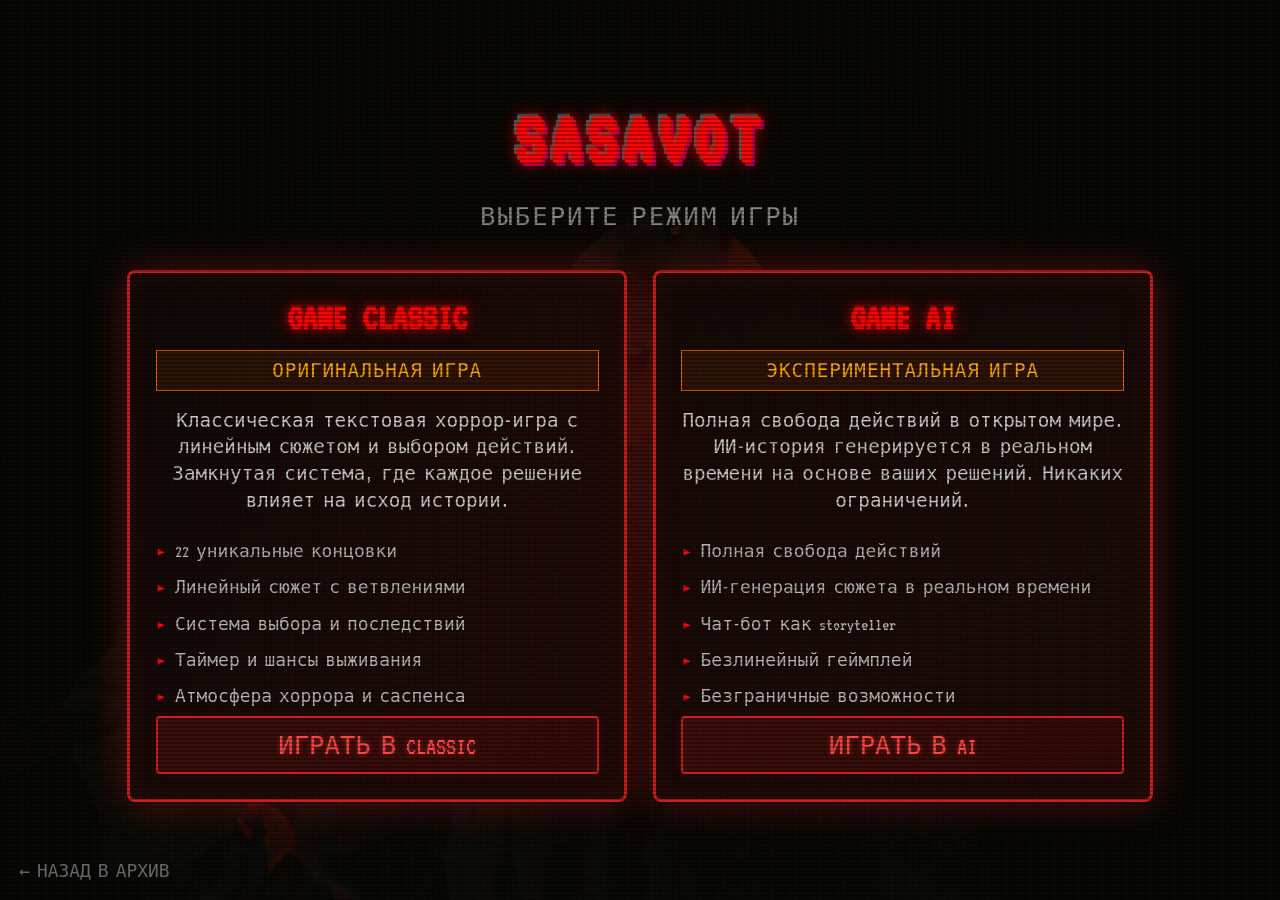
<file: game.html>
<!DOCTYPE html>
<html lang="ru">
<head>
    <meta charset="UTF-8">
    <meta name="viewport" content="width=device-width, initial-scale=1.0">
    <title>sasavot - Выбор игры</title>
    <style>
        @import url('https://fonts.googleapis.com/css2?family=VT323&display=swap');

        * {
            box-sizing: border-box;
            margin: 0;
            padding: 0;
            user-select: none;
            -webkit-user-select: none;
        }

        body, html {
            width: 100%;
            height: 100%;
            overflow: hidden;
            background-color: #050202;
            font-family: 'VT323', monospace;
            color: #d11a1a;
        }

        .crt::after {
            content: " ";
            display: block;
            position: absolute;
            top: 0; left: 0; bottom: 0; right: 0;
            background: linear-gradient(rgba(18, 16, 16, 0) 50%, rgba(0, 0, 0, 0.25) 50%), 
                        linear-gradient(90deg, rgba(255, 0, 0, 0.06), rgba(0, 255, 0, 0.02), rgba(0, 255, 255, 0.06));
            background-size: 100% 4px, 3px 100%;
            z-index: 999;
            pointer-events: none;
        }

        .crt::before {
            content: " ";
            display: block;
            position: absolute;
            top: 0; left: 0; bottom: 0; right: 0;
            background: radial-gradient(circle, rgba(255, 0, 0, 0.03) 0%, transparent 70%);
            z-index: 998;
            pointer-events: none;
            animation: screenGlow 3s ease-in-out infinite;
        }

        @keyframes screenGlow {
            0%, 100% { opacity: 0.3; }
            50% { opacity: 0.6; }
        }

        .screen {
            width: 100%;
            height: 100%;
            display: flex;
            flex-direction: column;
            justify-content: center;
            align-items: center;
            padding: clamp(12px, 3vw, 40px);
            background: #050202 url('0001.png') center/cover no-repeat;
            position: relative;
            overflow: hidden;
        }

        .screen::before {
            content: '';
            position: absolute;
            top: 0;
            left: 0;
            right: 0;
            bottom: 0;
            background: rgba(5, 2, 2, 0.75);
            z-index: 1;
        }

        .screen > * {
            position: relative;
            z-index: 2;
        }

        .main-title {
            font-size: clamp(2rem, 6vw, 5rem);
            text-transform: uppercase;
            letter-spacing: clamp(2px, 0.5vw, 5px);
            color: #ff0000;
            text-shadow: 
                0px 0px 10px rgba(255, 0, 0, 0.9),
                0px 0px 20px rgba(255, 0, 0, 0.5),
                -3px -3px 0px rgba(0, 255, 255, 0.5),
                3px 3px 0px rgba(255, 0, 255, 0.5);
            animation: shake 1s infinite alternate, titleGlow 2s ease-in-out infinite;
            margin-bottom: clamp(8px, 1.5vw, 24px);
            text-align: center;
            line-height: 1.1;
            flex-shrink: 1;
        }

        @keyframes shake {
            0% { transform: translate(0, 0); }
            20% { transform: translate(-2px, 2px); }
            40% { transform: translate(-2px, -2px); }
            60% { transform: translate(2px, 2px); }
            80% { transform: translate(2px, -2px); }
            100% { transform: translate(0, 0); }
        }

        @keyframes titleGlow {
            0%, 100% { 
                text-shadow: 
                    0px 0px 10px rgba(255, 0, 0, 0.9),
                    0px 0px 20px rgba(255, 0, 0, 0.5),
                    -3px -3px 0px rgba(0, 255, 255, 0.5),
                    3px 3px 0px rgba(255, 0, 255, 0.5);
            }
            50% { 
                text-shadow: 
                    0px 0px 15px rgba(255, 0, 0, 1),
                    0px 0px 30px rgba(255, 0, 0, 0.7),
                    -3px -3px 0px rgba(0, 255, 255, 0.7),
                    3px 3px 0px rgba(255, 0, 255, 0.7);
            }
        }

        .subtitle {
            font-size: clamp(0.8rem, 2vw, 1.6rem);
            color: #888;
            margin-bottom: clamp(12px, 3vw, 40px);
            text-align: center;
            letter-spacing: 2px;
            flex-shrink: 1;
        }

        .games-container {
            display: flex;
            gap: clamp(12px, 2vw, 32px);
            max-width: min(1200px, 95vw);
            width: 100%;
            justify-content: center;
            flex-wrap: wrap;
            align-items: stretch;
            flex-shrink: 1;
            min-height: 0;
        }

        .game-card {
            flex: 1 1 min(300px, 80vw);
            max-width: 500px;
            background: linear-gradient(135deg, #0d0404 0%, #1a0505 100%);
            border: 3px solid #d11a1a;
            padding: clamp(12px, 2vw, 28px);
            border-radius: 8px;
            box-shadow: 
                0 0 40px rgba(209, 26, 26, 0.4),
                inset 0 0 30px rgba(209, 26, 26, 0.1);
            transition: all 0.3s ease;
            cursor: pointer;
            text-decoration: none;
            color: inherit;
            display: flex;
            flex-direction: column;
        }

        .game-card-content {
            flex: 1;
            display: flex;
            flex-direction: column;
            min-height: 0;
        }

        .game-card:hover {
            transform: translateY(clamp(-4px, -1vw, -10px));
            border-color: #ff0000;
            box-shadow: 
                0 0 60px rgba(209, 26, 26, 0.6),
                inset 0 0 40px rgba(209, 26, 26, 0.2);
        }

        .game-card-title {
            font-size: clamp(1.2rem, 3vw, 2.8rem);
            color: #ff0000;
            margin-bottom: clamp(6px, 1vw, 16px);
            text-shadow: 
                0 0 10px rgba(255, 0, 0, 0.8),
                0 0 20px rgba(255, 0, 0, 0.4);
            animation: titleGlow 2s ease-in-out infinite;
            text-align: center;
            flex-shrink: 1;
        }

        .game-card-type {
            font-size: clamp(0.7rem, 1.5vw, 1.3rem);
            color: #ffaa00;
            text-align: center;
            margin-bottom: clamp(6px, 1.5vw, 18px);
            padding: clamp(3px, 0.6vw, 8px);
            border: 1px solid #ff6600;
            background: rgba(255, 102, 0, 0.1);
            letter-spacing: 1px;
            flex-shrink: 1;
        }

        .game-card-description {
            font-size: clamp(0.75rem, 1.5vw, 1.4rem);
            line-height: 1.4;
            color: #cccccc;
            margin-bottom: clamp(6px, 1.5vw, 18px);
            text-align: center;
            flex-shrink: 1;
        }

        .game-card-features {
            list-style: none;
            font-size: clamp(0.7rem, 1.4vw, 1.2rem);
            color: #b8b8b8;
            line-height: 1.6;
            flex-shrink: 1;
        }

        .game-card-features li {
            padding: clamp(1px, 0.3vw, 4px) 0;
            padding-left: clamp(10px, 1.5vw, 20px);
            position: relative;
        }

        .game-card-features li::before {
            content: '▸ ';
            position: absolute;
            left: 0;
            color: #ff0000;
        }

        .game-card-btn {
            display: block;
            width: 100%;
            margin-top: auto;
            background: linear-gradient(135deg, rgba(209, 26, 26, 0.2) 0%, rgba(139, 0, 0, 0.2) 100%);
            border: 2px solid #d11a1a;
            color: #ff4444;
            font-family: 'VT323', monospace;
            font-size: clamp(0.9rem, 2vw, 1.8rem);
            padding: clamp(6px, 1vw, 12px);
            cursor: pointer;
            text-align: center;
            transition: all 0.3s ease;
            border-radius: 4px;
            text-shadow: 0 0 5px rgba(255, 68, 68, 0.5);
            box-shadow: 0 0 10px rgba(128, 16, 16, 0.3);
            align-self: flex-end;
            flex-shrink: 1;
        }

        .game-card:hover .game-card-btn {
            background: linear-gradient(135deg, rgba(209, 26, 26, 0.4) 0%, rgba(139, 0, 0, 0.4) 100%);
            color: #ff0000;
            border-color: #ff0000;
            box-shadow: 
                0 0 20px rgba(209, 26, 26, 0.6),
                inset 0 0 15px rgba(209, 26, 26, 0.2);
        }

        .back-link {
            position: fixed;
            bottom: clamp(6px, 1.5vw, 20px);
            left: clamp(6px, 1.5vw, 20px);
            color: #666;
            font-size: clamp(0.7rem, 1.4vw, 1.3rem);
            text-decoration: none;
            transition: all 0.3s ease;
            z-index: 1000;
        }

        .back-link:hover {
            color: #ffcc00;
            text-shadow: 0 0 10px rgba(255, 204, 0, 0.5);
        }
    </style>
</head>
<body class="crt">
    <div class="screen">
        <h1 class="main-title">sasavot</h1>
        <p class="subtitle">ВЫБЕРИТЕ РЕЖИМ ИГРЫ</p>

        <div class="games-container">
            <!-- Game Classic -->
            <a href="game_classic.html" class="game-card">
                <div class="game-card-content">
                    <h2 class="game-card-title">GAME CLASSIC</h2>
                    <div class="game-card-type">ОРИГИНАЛЬНАЯ ИГРА</div>
                    
                    <p class="game-card-description">
                        Классическая текстовая хоррор-игра с линейным сюжетом и выбором действий. 
                        Замкнутая система, где каждое решение влияет на исход истории.
                    </p>

                    <ul class="game-card-features">
                        <li>22 уникальные концовки</li>
                        <li>Линейный сюжет с ветвлениями</li>
                        <li>Система выбора и последствий</li>
                        <li>Таймер и шансы выживания</li>
                        <li>Атмосфера хоррора и саспенса</li>
                    </ul>
                </div>

                <div class="game-card-btn">ИГРАТЬ В CLASSIC</div>
            </a>

            <!-- Game AI -->
            <a href="game_ai.html" class="game-card">
                <div class="game-card-content">
                    <h2 class="game-card-title">GAME AI</h2>
                    <div class="game-card-type">ЭКСПЕРИМЕНТАЛЬНАЯ ИГРА</div>
                    
                    <p class="game-card-description">
                        Полная свобода действий в открытом мире. ИИ-история генерируется 
                        в реальном времени на основе ваших решений. Никаких ограничений.
                    </p>

                    <ul class="game-card-features">
                        <li>Полная свобода действий</li>
                        <li>ИИ-генерация сюжета в реальном времени</li>
                        <li>Чат-бот как storyteller</li>
                        <li>Безлинейный геймплей</li>
                        <li>Безграничные возможности</li>
                    </ul>
                </div>

                <div class="game-card-btn">ИГРАТЬ В AI</div>
            </a>
        </div>

    <a href="index.html" class="back-link">← НАЗАД В АРХИВ</a>
    </div>

    <script>
        document.body.style.overflow = 'hidden';
    </script>
</body>
</html>
</file>
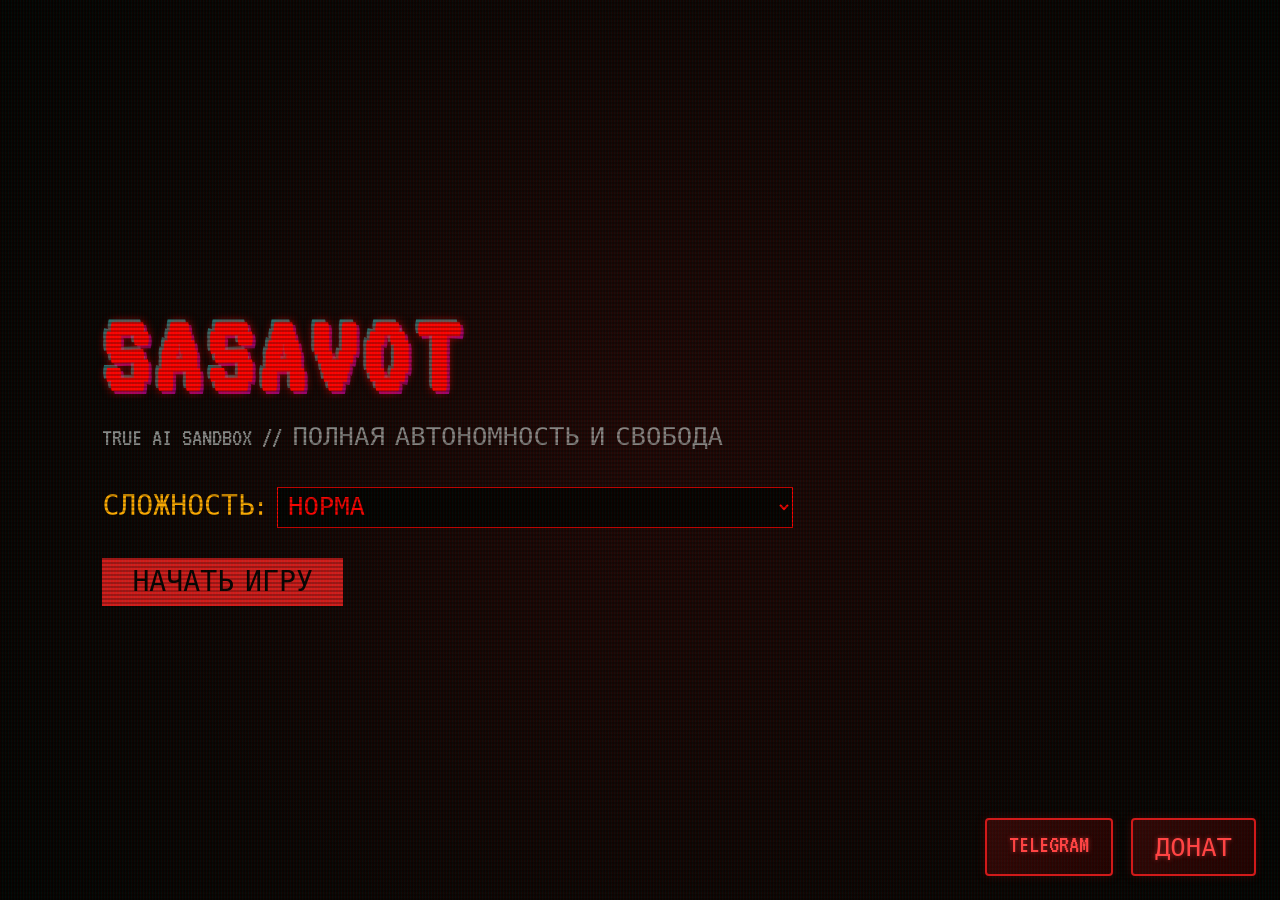
<file: game_ai.html>
<!DOCTYPE html>
<html lang="ru">
<head>
    <meta charset="UTF-8">
    <meta name="viewport" content="width=device-width, initial-scale=1.0">
    <title>sasavot - AI Sandbox Horror</title>
    <style>
        @import url('https://fonts.googleapis.com/css2?family=VT323&display=swap');

        * {
            box-sizing: border-box;
            margin: 0;
            padding: 0;
            user-select: none;
            -webkit-user-select: none;
        }

        body, html {
            width: 100%;
            height: 100%;
            overflow: hidden;
            background-color: #050202;
            font-family: 'VT323', monospace;
            color: #d11a1a;
        }

        .crt::after {
            content: " ";
            display: block;
            position: absolute;
            top: 0; left: 0; bottom: 0; right: 0;
            background: linear-gradient(rgba(18, 16, 16, 0) 50%, rgba(0, 0, 0, 0.25) 50%), 
                        linear-gradient(90deg, rgba(255, 0, 0, 0.06), rgba(0, 255, 0, 0.02), rgba(0, 255, 255, 0.06));
            background-size: 100% 4px, 3px 100%;
            z-index: 999;
            pointer-events: none;
        }

        .crt::before {
            content: " ";
            display: block;
            position: absolute;
            top: 0; left: 0; bottom: 0; right: 0;
            background: radial-gradient(circle, rgba(255, 0, 0, 0.03) 0%, transparent 70%);
            z-index: 998;
            pointer-events: none;
            animation: screenGlow 3s ease-in-out infinite;
        }

        @keyframes screenGlow {
            0%, 100% { opacity: 0.3; }
            50% { opacity: 0.6; }
        }

        .screen {
            width: 100%;
            height: 100%;
            display: flex;
            flex-direction: column;
            justify-content: center;
            align-items: flex-start;
            padding: 0 clamp(5%, 8vw, 10%);
            background: radial-gradient(circle, #1a0505 0%, #030101 100%);
            position: relative;
        }

        .main-title {
            font-size: clamp(2.5rem, 9vw, 8rem);
            text-transform: uppercase;
            letter-spacing: clamp(2px, 0.5vw, 6px);
            color: #ff0000;
            text-shadow: 0px 0px 10px rgba(255, 0, 0, 0.9), -3px -3px 0px rgba(0, 255, 255, 0.5), 3px 3px 0px rgba(255, 0, 255, 0.5);
            line-height: 1.1;
            word-break: break-word;
        }

        .menu-subtitle {
            font-size: clamp(0.9rem, 2vw, 1.8rem);
            margin-bottom: clamp(16px, 3vw, 36px);
            color: #888;
            font-family: 'VT323', monospace;
        }

        .difficulty-label {
            color: #ffaa00;
            font-size: clamp(1rem, 2.2vw, 2rem);
            font-family: 'VT323', monospace;
        }

        .difficulty-select {
            background: #000;
            color: #ff0000;
            font-family: 'VT323', monospace;
            font-size: clamp(0.9rem, 2vw, 1.8rem);
            border: 1px solid #ff0000;
            padding: clamp(3px, 0.5vw, 6px);
            max-width: 100%;
        }

        .start-btn {
            font-size: clamp(1.3rem, 3.2vw, 2.8rem);
            padding: clamp(6px, 1vw, 12px) clamp(20px, 4vw, 48px);
            font-family: 'VT323', monospace;
        }

        #gameplay-container {
            width: 100%;
            height: clamp(80%, 85vh, 90%);
            display: flex;
            flex-direction: column;
            justify-content: space-between;
        }

        .game-header {
            display: flex;
            justify-content: space-between;
            font-size: clamp(1rem, 2.2vw, 2rem);
            border-bottom: 2px solid #ff6600;
            padding-bottom: clamp(6px, 1vw, 12px);
            color: #ffaa00;
            flex-wrap: wrap;
            gap: 6px;
        }

        .text-log {
            flex-grow: 1;
            overflow-y: auto;
            margin: clamp(10px, 2vw, 24px) 0;
            font-size: clamp(1rem, 2.5vw, 2.2rem);
            line-height: 1.4;
            color: #ff4444;
            padding: clamp(8px, 1.5vw, 18px);
            background: rgba(10, 0, 0, 0.4);
            border-left: 4px solid #ff0000;
        }

        .input-container {
            display: flex;
            gap: clamp(8px, 1.5vw, 18px);
            width: 100%;
            background: rgba(0,0,0,0.6);
            border: 2px solid #801010;
            padding: clamp(6px, 1vw, 12px);
            padding-right: clamp(180px, 22vw, 280px);
            border-radius: 4px;
        }

        .player-input {
            flex-grow: 1;
            background: transparent;
            border: none;
            outline: none;
            color: #ff3333;
            font-family: 'VT323', monospace;
            font-size: clamp(1rem, 2.5vw, 2.2rem);
            min-width: 0;
        }

        .send-btn {
            background: #d11a1a;
            color: #050202;
            border: none;
            font-family: 'VT323', monospace;
            font-size: clamp(0.9rem, 2.2vw, 2rem);
            padding: clamp(3px, 0.6vw, 8px) clamp(12px, 3vw, 30px);
            cursor: pointer;
            transition: all 0.2s;
            flex-shrink: 0;
        }

        .send-btn:hover {
            background: #ff0000;
            box-shadow: 0 0 15px #ff0000;
        }

        .send-btn:disabled {
            background: #444;
            color: #888;
            cursor: not-allowed;
            box-shadow: none;
        }

        .ai-warning-box {
            background: rgba(30, 0, 0, 0.95);
            border: 2px solid #ff0000;
            padding: clamp(10px, 1.5vw, 18px);
            margin: clamp(8px, 1.5vw, 18px) 0;
            color: #ff3333;
            font-size: clamp(0.9rem, 2.2vw, 2rem);
            border-radius: 4px;
            box-shadow: 0 0 15px rgba(255, 0, 0, 0.3);
        }

        @media (max-width: 480px) {
            .game-header {
                flex-direction: column;
                align-items: flex-start;
                gap: 4px;
            }

            .input-container {
                flex-wrap: wrap;
                padding-right: clamp(6px, 1vw, 12px);
            }

            .send-btn {
                width: 100%;
            }

            .footer-links {
                flex-direction: column;
                bottom: 8px;
                right: 8px;
                gap: 6px;
            }
        }

        .footer-links {
            position: fixed;
            bottom: clamp(8px, 2vw, 24px);
            right: clamp(8px, 2vw, 24px);
            display: flex;
            gap: clamp(8px, 1.5vw, 18px);
            z-index: 1000;
            flex-wrap: wrap;
            justify-content: flex-end;
        }

        .footer-link {
            background: linear-gradient(135deg, rgba(209, 26, 26, 0.2) 0%, rgba(139, 0, 0, 0.2) 100%);
            border: 2px solid #d11a1a;
            color: #ff4444;
            padding: clamp(6px, 1vw, 12px) clamp(10px, 2vw, 22px);
            text-decoration: none;
            font-family: 'VT323', monospace;
            font-size: clamp(0.8rem, 2vw, 1.8rem);
            border-radius: 4px;
            transition: all 0.3s ease;
            text-shadow: 0 0 5px rgba(255, 68, 68, 0.5);
            box-shadow: 0 0 10px rgba(128, 16, 16, 0.3);
        }

        .footer-link:hover {
            background: linear-gradient(135deg, rgba(209, 26, 26, 0.4) 0%, rgba(139, 0, 0, 0.4) 100%);
            color: #ff0000;
            border-color: #ff0000;
            transform: translateY(-3px);
            box-shadow: 
                0 0 20px rgba(209, 26, 26, 0.6),
                inset 0 0 15px rgba(209, 26, 26, 0.2);
            text-shadow: 
                0 0 8px rgba(255, 0, 0, 0.8),
                0 0 15px rgba(255, 0, 0, 0.4);
        }
    </style>
</head>

<body class="crt">

    <div class="footer-links">
        <a href="https://t.me/kkkrilola" target="_blank" class="footer-link">TELEGRAM</a>
        <a href="https://www.donationalerts.com/r/mazzzke211" target="_blank" class="footer-link">ДОНАТ</a>
    </div>
    <div id="main-menu" class="screen">
        <h1 class="main-title">sasavot</h1>
        <p class="menu-subtitle">TRUE AI SANDBOX // ПОЛНАЯ АВТОНОМНОСТЬ И СВОБОДА</p>
        
        <div style="margin-bottom: 30px;">
            <label class="difficulty-label">СЛОЖНОСТЬ: </label>
            <select id="difficulty-select" class="difficulty-select">
                <option value="easy">ЛЕГКО (ИИ подкидывает вещи)</option>
                <option value="medium" selected>НОРМА</option>
                <option value="hard">ХАРДКОР (Выжить почти невозможно)</option>
            </select>
        </div>

        <button class="send-btn start-btn" onclick="startGame()">НАЧАТЬ ИГРУ</button>
    </div>

    <div id="gameplay" class="screen" style="display: none;">
        <div id="gameplay-container">
            <div class="game-header">
                <span id="hud-turn">ХОД: 1</span>
                <span id="hud-inventory">ИНВЕНТАРЬ: ПУСТ</span>
                <span id="hud-diff">СЛОЖНОСТЬ: НОРМА</span>
            </div>
            <div id="text-log" class="text-log">Загрузка ИИ-вселенной...</div>
            
            <div class="input-container">
                <span style="font-size: clamp(1rem, 2.5vw, 2.2rem); margin-right: clamp(4px, 1vw, 12px); color: #ffaa00;">></span>
                <input type="text" id="player-action" class="player-input" placeholder="Напиши свои действия..." onkeypress="if(event.key === 'Enter') sendAction()">
                <button id="send-btn" class="send-btn" onclick="sendAction()">ОТПРАВИТЬ</button>
            </div>
        </div>
    </div>

    <script>
        const gameState = {
            turn: 1,
            difficulty: 'medium',
            history: [],
            awakeTurn: 10
        };

        function getAwakeTurn(difficulty) {
            switch(difficulty) {
                case 'easy': return 15;
                case 'hard': return 5;
                default: return 10;
            }
        }

        function getDifficultyLabel(difficulty) {
            switch(difficulty) {
                case 'easy': return 'ЛЕГКО';
                case 'hard': return 'ХАРДКОР';
                default: return 'НОРМА';
            }
        }

        function getRebalanceRule(difficulty) {
            switch(difficulty) {
                case 'easy':
                    return 'ШАНС УСПЕХА (ЛЕГКО): Действия персонажа почти всегда успешны. Даже прямые столкновения с SASAVOT редко заканчиваются фатально. Монстр медлителен и часто теряет след.';
                case 'hard':
                    return 'ШАНС УСПЕХА (ХАРДКОР): Действия персонажа часто проваливаются. Прямое противостояние с SASAVOT почти гарантированно ведет к гибели. Персонаж должен полагаться только на скрытность, хитрость и случай. Любая ошибка может стать последней.';
                default:
                    return 'ШАНС УСПЕХА (НОРМА): Действия персонажа имеют средний шанс успеха. Прямые атаки на SASAVOT обычно проваливаются. Используй окружение, предметы и избегай открытого конфликта. Монстр силен, но не всеведущ.';
            }
        }

        function getSystemWarningText(awakeTurn) {
            return `<span style='color: #ff0000; font-size: clamp(0.9rem, 2vw, 1.8rem); display: block; line-height: 1.2;'>⚠️ ВНИМАНИЕ: НА ${awakeTurn} ХОДЕ МАНЬЯК SASAVOT ПРОСНЕТСЯ И НАЧНЕТ АКТИВНЫЙ ПОИСК ЧЕЛОВЕКА В КОМПЛЕКСЕ.</span><hr style='border: 1px dashed #ff0000; margin: clamp(6px, 1vw, 12px) 0 clamp(10px, 1.5vw, 18px) 0;'>`;
        }

        function buildSystemPrompt(turn, difficulty, awakeTurn) {
            const rebalanceRule = getRebalanceRule(difficulty);
            return `Ты — ведущий интерактивной текстовой хоррор-игры "sasavot". Персонаж заперт в заброшенном комплексе ЮАО, где скрывается пиксельный монстр SASAVOT.

ПРАВИЛА ОФОРМЛЕНИЯ И ИГРЫ:

НИКАКОГО ОБРАЩЕНИЯ К ИГРОКУ: Строго запрещено использовать слова "ты", "вы", "твой", "ваш" и глаголы во втором лице. Пиши исключительно в третьем лице (например: "персонаж осматривается", "взгляд падает на...", "в углу лежит...").

ПОЛНЫЙ ЗАПРЕТ НА MARKDOWN И РАЗМЕТКУ: Строго запрещено использовать любые символы форматирования текста. НЕ используй двойные или одинарные звёздочки (** или *), решётки (#), дефисы перед строками (- ) для списков. Пиши весь текст чистым языком, как в обычной книге. Если нужно выделить объект или сделать перечисление предметов, просто пиши их названия с большой буквы или выделяй кавычками, но БЕЗ звёздочек.

ЧЕТКОСТЬ И КОНКРЕТИКА: Описывай локацию просто, понятно и по делу. Указывай, какие комнаты/развилки видны и какие конкретно предметы лежат в доступности (на столах, полках или полу).

СВОБОДА ДЕЙСТВИЙ И БАЛАНС: Игрок пишет любые действия. Персонаж не должен погибнуть до ${awakeTurn}-${awakeTurn + 5} хода. При опасных шагах наноси ранения, пугай звуками, но давай способ исправиться.

ХОДЫ И ПОВЕДЕНИЕ МОНСТРА: Сейчас идет ход игры № ${turn}. До ${awakeTurn} хода маньяк SASAVOT спит. Ровно на ${awakeTurn} ходе и далее маньяк просыпается, выходит на охоту и начинает активно преследовать персонажа по пятам. Отражай это в атмосфере.

СЛОЖНОСТЬ (${difficulty}): Изменяет агрессию окружения и шанс найти полезное.

${rebalanceRule}

ФИНАЛ: Всего заложено около 22 вариантов концовок. Завершай строку текстом "[КОНЦОВКА: Название]" при успешном или фатальном финале.

СТРОГОЕ ОБНОВЛЕНИЕ ИНВЕНТАРЯ: В самом конце своего ответа (строго с новой строки) ты ОБЯЗАН вывести специальный технический тег в формате: [INVENTORY: предмет1, предмет2...] перечислив через запятую все вещи, которые сейчас находятся у персонажа. Если инвентарь пуст, пиши [INVENTORY: пуст].

ЗАПРЕТ НА ИНОСТРАННЫЕ ЯЗЫКИ: Отвечай строго на русском языке. Категорически запрещено использовать китайский, английский или любые другие языки. Весь текст должен быть только на русском, без единого иероглифа.

СПИСОК ВСЕХ КОНЦОВОК (22 шт.):

1. Побег по Вентиляции — найти разводной ключ в шкафчиках, залезть в вентиляцию, заблокировать лопасти.

2. Новый Монстр — в химической лаборатории выпить "СЫВОРОТКУ-X" и атаковать монстра.

3. Побег через сток — спуститься в канализацию через люк, пройти дренажный коллектор.

4. Утонувший во тьме — спуститься в канализацию и провалить прохождение коллектора.

5. Побег из Секретной Комнаты — найти кассету, вставить в плеер на складе, открыть замок кодом 5555, взять сигнальный пистолет.

6. Побег через Взлом — на складе взломать гермодверь с надписью "ВЫХОД".

7. Аварийное Спасение — найти код 4869, ввести на пульте генератора, бежать к главному выходу.

8. Эвакуация — в генераторной найти рацию в шкафу, подать сигнал бедствия.

9. Побег Светом Софитов — разводным ключом затянуть клапан давления в генераторной, вызвать перегрузку.

10. Героическое Самопожертвование — сделать перегрузку генератора, затем сломать систему охлаждения.

11. Побег при Освещении — запустить генератор вручную, бежать к главному выходу.

12. Огненный Капкан — провалить ручной запуск генератора (взрыв).

13. Побег на Лифте — найти код 1337, ввести на панели лифта.

14. Ручной Побег через Лифт — в лифтовой шахте спуститься по тросу на крышу кабины.

15. Свободное Падение — провалить спуск по тросу в лифтовой шахте.

16. Прямой Побег из Архива — проникнуть в архив (код 9999), бежать к выходу на крышу.

17. Истина Раскрыта — найти USB-флешку, проникнуть в архив, загрузить данные в сеть.

18. Побег через Коридор — рывок к техническому выходу во время шума вентиляции.

19. Побег по Лестнице — найти кассету, отвлечь монстра на складе, подняться на крышу.

20. Химический Правосудие — в лаборатории создать дымовую завесу, бросить реактив в монстра.

21. Застыл от Страха — позволить таймеру истечь на любой сцене.

22. Побег со Склада — вставить кассету в плеер и пройти к пожарному выходу.`;
        }

        const AmbientController = {
            audio1: null,
            audio2: null,
            audio3: null,
            phase: 'idle',
            fadeTimer: null,

            init() {
                this.audio1 = new Audio('ambient1.mp3');
                this.audio1.loop = true;
                this.audio1.volume = 0;
                this.audio1.preload = 'auto';

                this.audio2 = new Audio('ambient2.mp3');
                this.audio2.loop = false;
                this.audio2.volume = 0;
                this.audio2.preload = 'auto';

                this.audio3 = new Audio('ambient3.mp3');
                this.audio3.loop = true;
                this.audio3.volume = 0;
                this.audio3.preload = 'auto';
            },

            startAmbient1() {
                if (this.phase !== 'idle') return;
                this.phase = 'ambient1';
                this.audio1.currentTime = 0;
                this.audio1.play().catch(() => {});
                this.fade(this.audio1, 0.3, 1500);
            },

            transitionToAmbient3() {
                if (this.phase !== 'ambient1') return;
                this.phase = 'transitioning';

                this.audio2.currentTime = 0;
                this.audio2.volume = 0;
                this.audio2.play().catch(() => {});

                this.crossfade(this.audio1, this.audio2, 1500, () => {
                    this.audio1.pause();
                    this.audio2.onended = () => {
                        this.phase = 'ambient3';
                        this.audio3.currentTime = 0;
                        this.audio3.volume = 0;
                        this.audio3.play().catch(() => {});
                        this.fade(this.audio3, 0.3, 1500);
                    };
                });
            },

            fade(el, targetVol, duration) {
                if (this.fadeTimer) clearInterval(this.fadeTimer);
                const start = el.volume;
                const step = targetVol - start;
                const steps = duration / 30;
                const volStep = step / steps;
                let count = 0;

                this.fadeTimer = setInterval(() => {
                    count++;
                    el.volume = Math.max(0, Math.min(0.5, start + volStep * count));
                    if (count >= steps) {
                        el.volume = targetVol;
                        clearInterval(this.fadeTimer);
                        this.fadeTimer = null;
                    }
                }, 30);
            },

            crossfade(fadeOut, fadeIn, duration, onDone) {
                if (this.fadeTimer) clearInterval(this.fadeTimer);
                const startVol = fadeOut.volume;
                const steps = duration / 30;
                const volStep = startVol / steps;
                const inStep = 0.3 / steps;
                let count = 0;

                this.fadeTimer = setInterval(() => {
                    count++;
                    fadeOut.volume = Math.max(0, startVol - volStep * count);
                    fadeIn.volume = Math.min(0.3, inStep * count);
                    if (count >= steps) {
                        fadeOut.volume = 0;
                        fadeIn.volume = 0.3;
                        clearInterval(this.fadeTimer);
                        this.fadeTimer = null;
                        if (onDone) onDone();
                    }
                }, 30);
            },

            stopAll() {
                if (this.fadeTimer) clearInterval(this.fadeTimer);
                [this.audio1, this.audio2, this.audio3].forEach(a => {
                    if (a) { a.pause(); a.volume = 0; a.currentTime = 0; }
                });
                this.phase = 'idle';
            }
        };

        function startGame() {
            gameState.difficulty = document.getElementById('difficulty-select').value;
            gameState.awakeTurn = getAwakeTurn(gameState.difficulty);
            
            document.getElementById('main-menu').style.display = 'none';
            document.getElementById('gameplay').style.display = 'flex';
            document.getElementById('hud-diff').innerText = "СЛОЖНОСТЬ: " + getDifficultyLabel(gameState.difficulty);
            
            AmbientController.init();
            AmbientController.startAmbient1();
            
            initAIStory();
        }

        function processInventoryAndText(aiResponse) {
            const regex = /\[INVENTORY:\s*([^\]]+)\]/i;
            const match = aiResponse.match(regex);
            let cleanText = aiResponse;

            if (match) {
                const itemsList = match[1].trim().toUpperCase();
                document.getElementById('hud-inventory').innerText = "ИНВЕНТАРЬ: " + itemsList;
                cleanText = aiResponse.replace(regex, '').trim();
            }
            return cleanText;
        }

        const API_KEY = "sk-smart-rj1D4tJaI51qfBo4zJr7YmJLrCtAOCF8oHPTv395XA4";
        const API_URL = "https://api.smartapi.shop/v1/chat/completions";
        const CORS_PROXY = "https://corsproxy.io/?";

        async function callAI(messages, turn, difficulty, awakeTurn, retries = 3) {
            for (let attempt = 1; attempt <= retries; attempt++) {
                try {
                    const apiMessages = [
                        { role: "system", content: buildSystemPrompt(turn, difficulty, awakeTurn) }
                    ];

                    messages.forEach(msg => {
                        apiMessages.push({ role: msg.role, content: msg.text });
                    });

                    const response = await fetch(CORS_PROXY + encodeURIComponent(API_URL), {
                        method: "POST",
                        headers: {
                            "Authorization": "Bearer " + API_KEY,
                            "Content-Type": "application/json"
                        },
                        body: JSON.stringify({
                            model: "mimo-v2.5",
                            messages: apiMessages,
                            max_tokens: 1500,
                            temperature: 0.7
                        })
                    });

                    if (response.status === 402) {
                        throw new Error("Недостаточно баланса. Пополните счет.");
                    }
                    if (response.status === 429 && attempt < retries) {
                        await new Promise(r => setTimeout(r, 2000 * attempt));
                        continue;
                    }
                    if (!response.ok && attempt < retries) {
                        await new Promise(r => setTimeout(r, 1000 * attempt));
                        continue;
                    }

                    const data = await response.json();
                    let text = data.choices[0].message.content.trim();
                    text = text.replace(/[\u4e00-\u9fff\u3400-\u4dbf\uf900-\ufaff]/g, '');
                    return text;
                } catch (e) {
                    if (attempt < retries && e.message !== "Недостаточно баланса. Пополните счет.") {
                        await new Promise(r => setTimeout(r, 1000 * attempt));
                        continue;
                    }
                    throw e;
                }
            }
        }

        async function initAIStory() {
            const log = document.getElementById('text-log');
            log.innerHTML = getSystemWarningText(gameState.awakeTurn) + "<em>ИИ генерирует начальное пространство комплекса...</em>";
            setControls(false);

            const startQuery = "Начни игру. Опиши стартовую комнату, четко укажи, какие предметы лежат на виду (на столах/полу) и какие двери ведут наружу. Пиши строго в третьем лице. Не забудь добавить в конце тег инвентаря.";
            gameState.history.push({ role: "user", text: startQuery });

            try {
                const aiResponse = await callAI(gameState.history, gameState.turn, gameState.difficulty, gameState.awakeTurn);
                gameState.history.push({ role: "assistant", text: aiResponse });
                
                const processedText = processInventoryAndText(aiResponse);
                log.innerHTML = getSystemWarningText(gameState.awakeTurn) + "<p>" + processedText.replace(/\n/g, '<br>') + "</p>";
            } catch (e) {
                handleAIError(e, log, true);
            }
            setControls(true);
        }

        async function sendAction() {
            const input = document.getElementById('player-action');
            const log = document.getElementById('text-log');
            const actionText = input.value.trim();
            
            if(!actionText) return;
            
            input.value = "";
            setControls(false);
            
            gameState.turn++;
            document.getElementById('hud-turn').innerText = "ХОД: " + gameState.turn;
            
            if (gameState.turn >= gameState.awakeTurn) {
                document.getElementById('hud-turn').style.color = "#ff0000";
                document.getElementById('hud-turn').style.fontWeight = "bold";
                document.getElementById('hud-turn').innerText = "ХОД: " + gameState.turn + " (SASAVOT ПРОСНУЛСЯ!)";
            }
            
            if (gameState.turn === gameState.awakeTurn) {
                AmbientController.transitionToAmbient3();
            }
            
            const warnings = log.getElementsByClassName('ai-warning-box');
            while(warnings.length > 0) {
                warnings[0].parentNode.removeChild(warnings[0]);
            }

            const currentContent = log.innerHTML.split('<em>Поток данных ИИ...</em>')[0];
            log.innerHTML = currentContent + "<br><br><span style='color: #ffaa00;'>> Действие персонажа: " + actionText + "</span><br><br><em>Поток данных ИИ...</em>";
            log.scrollTop = log.scrollHeight;

            const userTextConverted = `Персонаж делает следующее: "${actionText}". Опиши результат в третьем лице. Четко укажи новые доступные предметы на столах и пути. Обязательно обнови в конце тег [INVENTORY: ...]`;
            gameState.history.push({ role: "user", text: userTextConverted });

            try {
                const aiResponse = await callAI(gameState.history, gameState.turn, gameState.difficulty, gameState.awakeTurn);
                gameState.history.push({ role: "assistant", text: aiResponse });
                
                const cleanLogs = log.innerHTML.split('<em>Поток данных ИИ...</em>')[0];
                const processedText = processInventoryAndText(aiResponse);
                
                log.innerHTML = cleanLogs + processedText.replace(/\n/g, '<br>');
                log.scrollTop = log.scrollHeight;

                if (aiResponse.includes("[КОНЦОВКА:")) {
                    log.innerHTML += "<br><br><span style='color: #00ff66; font-size: clamp(1.3rem, 3.2vw, 2.8rem);'>ХРОНИКА ЗАВЕРШЕНА</span>";
                    setControls(false);
                    return;
                }
                setControls(true);

            } catch (e) {
                handleAIError(e, log, false, actionText);
            }
        }

        function handleAIError(error, logElement, isInit = false, lastAction = "") {
            const cleanLogs = logElement.innerHTML.split('<em>Поток данных ИИ...</em>')[0];
            let userMessage = "⚡ КАНАЛ СВЯЗИ ПЕРЕГРУЖЕН: Облачный ИИ обрабатывает внешние запросы. Подождите 5-10 секунд и отправьте команду снова, сессия сохранена.";
            
            logElement.innerHTML = cleanLogs + `<div class="ai-warning-box">${userMessage}</div>`;
            logElement.scrollTop = logElement.scrollHeight;

            if (!isInit && lastAction) {
                document.getElementById('player-action').value = lastAction;
            }
            setControls(true);
        }

        function setControls(enabled) {
            document.getElementById('player-action').disabled = !enabled;
            document.getElementById('send-btn').disabled = !enabled;
            if(enabled) document.getElementById('player-action').focus();
        }
    </script>
</body>
</html>
</file>
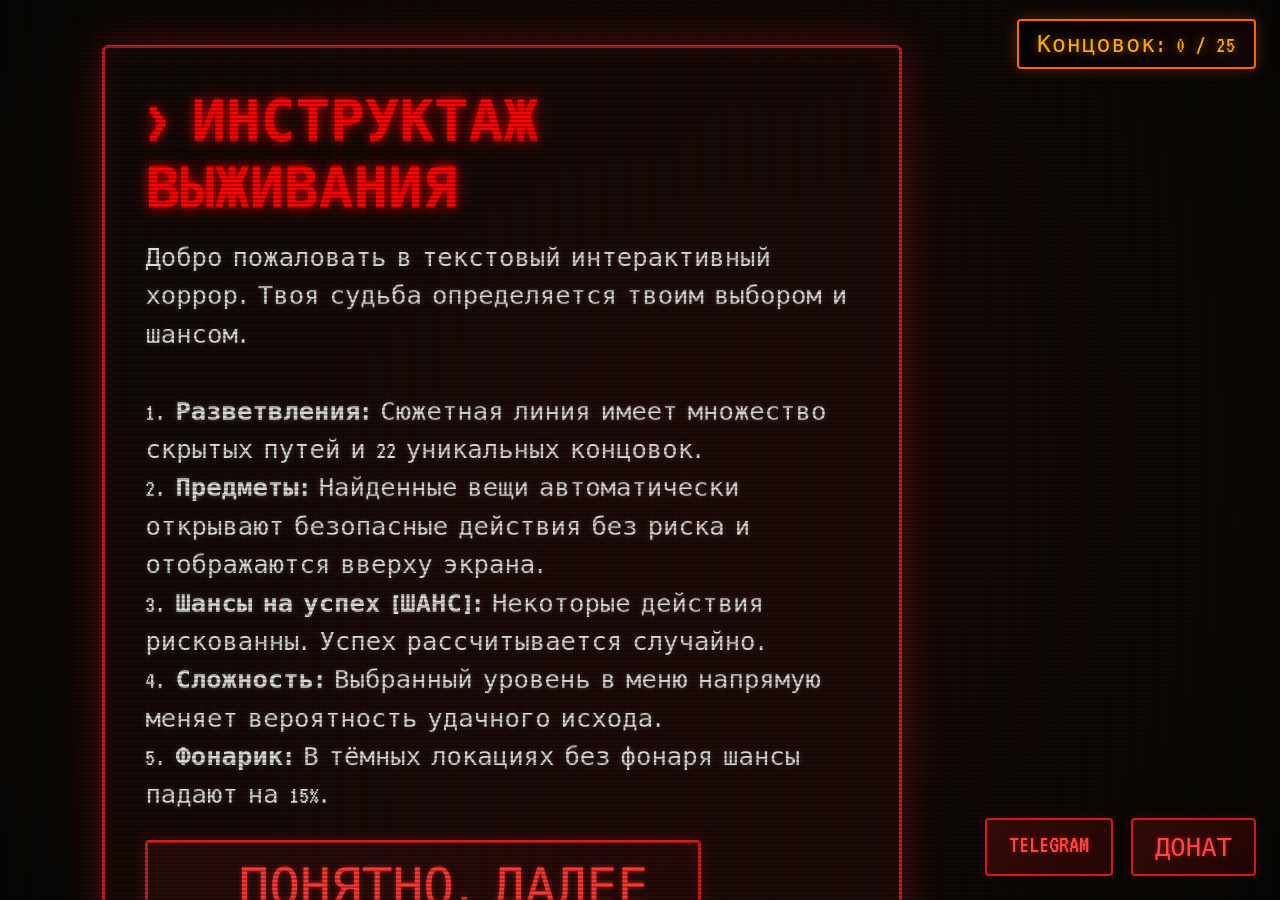
<file: game_classic.html>
<!DOCTYPE html>
<html lang="ru">
<head>
    <meta charset="UTF-8">
    <meta name="viewport" content="width=device-width, initial-scale=1.0">
    <title>sasavot - Текстовая Хоррор Игра</title>
    <style>     
        @import url('https://fonts.googleapis.com/css2?family=VT323&display=swap');

        * {
            box-sizing: border-box;
            margin: 0;
            padding: 0;
            user-select: none;
            -webkit-user-select: none;
        }

        body, html {
            width: 100%;
            height: 100%;
            overflow: hidden;
            background-color: #050202;
            font-family: 'VT323', monospace;
            color: #d11a1a;
        }

        .crt::after {
            content: " ";
            display: block;
            position: absolute;
            top: 0; left: 0; bottom: 0; right: 0;
            background: linear-gradient(rgba(18, 16, 16, 0) 50%, rgba(0, 0, 0, 0.25) 50%), 
                        linear-gradient(90deg, rgba(255, 0, 0, 0.06), rgba(0, 255, 0, 0.02), rgba(0, 255, 255, 0.06));
            background-size: 100% 4px, 3px 100%;
            z-index: 999;
            pointer-events: none;
        }

        .crt::before {
            content: " ";
            display: block;
            position: absolute;
            top: 0; left: 0; bottom: 0; right: 0;
            background: radial-gradient(circle, rgba(255, 0, 0, 0.03) 0%, transparent 70%);
            z-index: 998;
            pointer-events: none;
            animation: screenGlow 3s ease-in-out infinite;
        }

        @keyframes screenGlow {
            0%, 100% { opacity: 0.3; }
            50% { opacity: 0.6; }
        }

        @keyframes flicker {
            0% { opacity: 0.97; }
            50% { opacity: 1; }
            100% { opacity: 0.98; }
        }

        @keyframes fadeIn {
            from { opacity: 0; transform: translateY(10px); }
            to { opacity: 1; transform: translateY(0); }
        }

        @keyframes slideIn {
            from { opacity: 0; transform: translateX(-20px); }
            to { opacity: 1; transform: translateX(0); }
        }

        @keyframes pulse {
            0%, 100% { transform: scale(1); }
            50% { transform: scale(1.02); }
        }

        .screen {
            width: 100%;
            height: 100%;
            display: flex;
            flex-direction: column;
            justify-content: center;
            align-items: flex-start;
            padding-left: clamp(5%, 8vw, 10%);
            padding-right: clamp(5%, 8vw, 10%);
            background: radial-gradient(circle, #1a0505 0%, #030101 100%);
            animation: flicker 0.15s infinite;
            position: relative;
            overflow-y: auto;
        }

        .screen.active {
            animation: fadeIn 0.5s ease-in;
        }

        .title-container {
            margin-bottom: clamp(12px, 2vw, 24px);
            position: relative;
        }

        .main-title {
            font-size: clamp(2.5rem, 10vw, 9rem);
            text-transform: uppercase;
            letter-spacing: clamp(2px, 0.6vw, 6px);
            color: #ff0000;
            text-shadow: 
                0px 0px 10px rgba(255, 0, 0, 0.9),
                0px 0px 20px rgba(255, 0, 0, 0.5),
                -3px -3px 0px rgba(0, 255, 255, 0.5),
                3px 3px 0px rgba(255, 0, 255, 0.5);
            animation: shake 1s infinite alternate, titleGlow 2s ease-in-out infinite;
            line-height: 1.1;
        }

        @keyframes shake {
            0% { transform: translate(0, 0); }
            20% { transform: translate(-2px, 2px); }
            40% { transform: translate(-2px, -2px); }
            60% { transform: translate(2px, 2px); }
            80% { transform: translate(2px, -2px); }
            100% { transform: translate(0, 0); }
        }

        @keyframes titleGlow {
            0%, 100% { 
                text-shadow: 
                    0px 0px 10px rgba(255, 0, 0, 0.9),
                    0px 0px 20px rgba(255, 0, 0, 0.5),
                    -3px -3px 0px rgba(0, 255, 255, 0.5),
                    3px 3px 0px rgba(255, 0, 255, 0.5);
            }
            50% { 
                text-shadow: 
                    0px 0px 15px rgba(255, 0, 0, 1),
                    0px 0px 30px rgba(255, 0, 0, 0.7),
                    -3px -3px 0px rgba(0, 255, 255, 0.7),
                    3px 3px 0px rgba(255, 0, 255, 0.7);
            }
        }

        .ending-progress {
            position: fixed;
            top: clamp(8px, 1.5vw, 20px);
            right: clamp(8px, 2vw, 24px);
            font-size: clamp(0.9rem, 1.8vw, 1.8rem);
            color: #ffaa00;
            text-shadow: 0 0 10px rgba(255, 170, 0, 0.5);
            z-index: 1000;
            pointer-events: none;
            background: linear-gradient(135deg, rgba(5, 2, 2, 0.9) 0%, rgba(20, 5, 5, 0.9) 100%);
            padding: clamp(4px, 0.8vw, 10px) clamp(8px, 1.5vw, 18px);
            border: 2px solid #ff6600;
            border-radius: 4px;
            letter-spacing: 1px;
            box-shadow: 0 0 15px rgba(255, 102, 0, 0.3);
            animation: pulse 2s ease-in-out infinite;
        }

        .ending-notification {
            position: fixed;
            top: 50%;
            left: 50%;
            transform: translate(-50%, -50%);
            background: linear-gradient(135deg, #0d0404 0%, #1a0505 100%);
            border: 4px solid #00ff66;
            padding: clamp(20px, 4vw, 48px);
            text-align: center;
            box-shadow: 
                0 0 60px rgba(0, 255, 102, 0.4),
                inset 0 0 30px rgba(0, 255, 102, 0.1);
            z-index: 1100;
            animation: pulseGlow 1.5s infinite alternate, notificationAppear 0.5s ease-out;
            pointer-events: none;
            border-radius: 8px;
            max-width: min(90vw, 600px);
            width: 90%;
        }

        .ending-notification .notif-title {
            font-size: clamp(1.8rem, 4vw, 4rem);
            color: #00ff66;
            margin-bottom: 10px;
            text-shadow: 
                0 0 15px rgba(0, 255, 102, 0.8),
                0 0 30px rgba(0, 255, 102, 0.4);
            animation: textPulse 1s ease-in-out infinite;
        }

        .ending-notification .notif-sub {
            font-size: clamp(1rem, 2.5vw, 2.2rem);
            color: #ffffff;
            text-shadow: 0 0 10px rgba(255, 255, 255, 0.5);
        }

        @keyframes pulseGlow {
            0% { box-shadow: 0 0 40px rgba(0, 255, 102, 0.2), inset 0 0 30px rgba(0, 255, 102, 0.1); }
            100% { box-shadow: 0 0 80px rgba(0, 255, 102, 0.6), inset 0 0 30px rgba(0, 255, 102, 0.2); }
        }

        @keyframes notificationAppear {
            from { 
                opacity: 0; 
                transform: translate(-50%, -50%) scale(0.8);
            }
            to { 
                opacity: 1; 
                transform: translate(-50%, -50%) scale(1);
            }
        }

        @keyframes textPulse {
            0%, 100% { 
                text-shadow: 
                    0 0 15px rgba(0, 255, 102, 0.8),
                    0 0 30px rgba(0, 255, 102, 0.4);
            }
            50% { 
                text-shadow: 
                    0 0 20px rgba(0, 255, 102, 1),
                    0 0 40px rgba(0, 255, 102, 0.6);
            }
        }

        .difficulty-container {
            margin-bottom: clamp(16px, 3vw, 36px);
            display: flex;
            flex-direction: column;
            gap: 8px;
            animation: fadeIn 0.8s ease-out;
        }

        .difficulty-title {
            font-size: clamp(1.2rem, 2.8vw, 2.5rem);
            color: #ffaa00;
            text-transform: uppercase;
            letter-spacing: 2px;
            text-shadow: 0 0 10px rgba(255, 170, 0, 0.5);
        }

        .diff-options {
            display: flex;
            gap: clamp(10px, 2vw, 24px);
            flex-wrap: wrap;
        }

        .diff-label {
            font-size: clamp(1.2rem, 3vw, 2.6rem);
            cursor: pointer;
            display: flex;
            align-items: center;
            gap: clamp(6px, 1vw, 12px);
            transition: all 0.3s ease;
            color: #cccccc;
        }

        .diff-label input {
            display: none;
        }

        .custom-radio {
            width: clamp(16px, 2vw, 24px);
            height: clamp(16px, 2vw, 24px);
            border: 3px solid #d11a1a;
            display: inline-block;
            position: relative;
            transition: all 0.3s ease;
            box-shadow: 0 0 5px rgba(209, 26, 26, 0.3);
            flex-shrink: 0;
        }

        .diff-label input:checked + .custom-radio::after {
            content: '';
            position: absolute;
            top: clamp(2px, 0.3vw, 4px);
            left: clamp(2px, 0.3vw, 4px);
            width: clamp(6px, 1vw, 12px);
            height: clamp(6px, 1vw, 12px);
            background: #ff0000;
            box-shadow: 
                0 0 8px #ff0000,
                0 0 15px #ff0000;
            animation: radioPulse 1.5s ease-in-out infinite;
        }

        @keyframes radioPulse {
            0%, 100% { 
                box-shadow: 
                    0 0 8px #ff0000,
                    0 0 15px #ff0000;
            }
            50% { 
                box-shadow: 
                    0 0 12px #ff0000,
                    0 0 25px #ff0000;
            }
        }

        .diff-label:hover {
            color: #ff0000;
            transform: translateX(5px);
            text-shadow: 0 0 10px rgba(255, 0, 0, 0.5);
        }

        .warning-text {
            font-size: clamp(0.9rem, 2vw, 1.8rem);
            color: #ffaa00;
            text-align: center;
            max-width: min(800px, 95vw);
            line-height: 1.5;
            margin-bottom: clamp(16px, 3vw, 36px);
            padding: clamp(12px, 2vw, 24px);
            border: 2px solid #ff6600;
            background: linear-gradient(135deg, rgba(255, 102, 0, 0.1) 0%, rgba(255, 50, 0, 0.1) 100%);
            text-shadow: 0 0 8px rgba(255, 170, 0, 0.6);
            box-shadow: 0 0 20px rgba(255, 102, 0, 0.2);
            border-radius: 4px;
            animation: fadeIn 1s ease-out;
        }

        .btn {
            background: linear-gradient(135deg, rgba(209, 26, 26, 0.1) 0%, rgba(139, 0, 0, 0.1) 100%);
            border: 3px solid #d11a1a;
            color: #ff3333;
            font-family: 'VT323', monospace;
            font-size: clamp(1.4rem, 4vw, 3.5rem);
            padding: clamp(8px, 1.2vw, 14px) clamp(20px, 4vw, 50px);
            cursor: pointer;
            text-align: left;
            position: relative;
            outline: none;
            box-shadow: 
                0 0 15px rgba(209, 26, 26, 0.3),
                inset 0 0 15px rgba(209, 26, 26, 0.1);
            transition: all 0.3s ease;
            border-radius: 4px;
            text-shadow: 0 0 5px rgba(255, 51, 51, 0.5);
        }

        .btn::before {
            content: '> ';
            opacity: 0;
            transition: all 0.3s ease;
            color: #ff0000;
            text-shadow: 0 0 10px #ff0000;
        }

        .btn:hover {
            background: linear-gradient(135deg, rgba(209, 26, 26, 0.3) 0%, rgba(139, 0, 0, 0.3) 100%);
            color: #ff0000;
            box-shadow: 
                0 0 30px rgba(209, 26, 26, 0.8),
                inset 0 0 20px rgba(209, 26, 26, 0.2);
            transform: translateX(10px);
            border-color: #ff0000;
        }

        .btn:hover::before {
            opacity: 1;
        }

        .btn:active {
            transform: translateX(10px) scale(0.98);
            box-shadow: 
                0 0 40px rgba(209, 26, 26, 1),
                inset 0 0 30px rgba(209, 26, 26, 0.3);
        }

        .guide-box {
            border: 3px solid #d11a1a;
            background: linear-gradient(135deg, #0d0404 0%, #1a0505 100%);
            padding: clamp(16px, 3.5vw, 40px);
            box-shadow: 
                0 0 40px rgba(209, 26, 26, 0.4),
                inset 0 0 30px rgba(209, 26, 26, 0.1);
            max-width: min(800px, 95vw);
            margin-bottom: 25px;
            border-radius: 6px;
            animation: fadeIn 0.8s ease-out;
        }

        .guide-title {
            font-size: clamp(1.8rem, 4.5vw, 4rem);
            color: #ff0000;
            margin-bottom: clamp(8px, 1.5vw, 18px);
            text-shadow: 
                0 0 10px rgba(255, 0, 0, 0.8),
                0 0 20px rgba(255, 0, 0, 0.4);
            animation: titleGlow 2s ease-in-out infinite;
        }

        .guide-text {
            font-size: clamp(0.85rem, 2vw, 1.8rem);
            line-height: 1.5;
            color: #dddddd;
            margin-bottom: clamp(12px, 2vw, 24px);
            text-shadow: 0 0 5px rgba(200, 200, 200, 0.3);
        }

        #intro-guide,
        #main-menu {
            justify-content: flex-start;
            padding-top: clamp(24px, 5vh, 60px);
            padding-bottom: clamp(24px, 5vh, 60px);
        }

        #gameplay-container {
            width: 100%;
            height: 100%;
            display: flex;
            flex-direction: column;
            justify-content: space-between;
            padding: clamp(16px, 4vw, 48px) clamp(8px, 3vw, 32px);
            animation: fadeIn 0.5s ease-out;
        }

        .game-header {
            display: flex;
            justify-content: space-between;
            align-items: center;
            border-bottom: 2px solid #ff6600;
            padding-bottom: clamp(8px, 1.2vw, 14px);
            margin-bottom: clamp(12px, 2vw, 24px);
            flex-wrap: wrap;
            gap: clamp(6px, 1vw, 12px);
            box-shadow: 0 2px 15px rgba(255, 102, 0, 0.3);
        }

        .hud-item {
            font-size: clamp(1rem, 2.5vw, 2.2rem);
            text-transform: uppercase;
            color: #ffaa00;
            text-shadow: 0 0 8px rgba(255, 170, 0, 0.5);
            letter-spacing: 1px;
        }

        #hud-inventory {
            color: #00ff66;
            text-shadow: 0 0 10px rgba(0, 255, 102, 0.6);
        }

        .text-log {
            flex-grow: 1;
            overflow-y: auto;
            margin-bottom: clamp(12px, 2vw, 24px);
            font-size: clamp(1rem, 2.8vw, 2.4rem);
            line-height: 1.5;
            color: #ff4444;
            text-shadow: 0 0 5px rgba(255, 68, 68, 0.4);
            padding: clamp(6px, 1vw, 12px);
            background: rgba(10, 0, 0, 0.3);
            border-left: 3px solid #ff0000;
            border-radius: 4px;
        }

        .choices-container {
            display: flex;
            flex-direction: column;
            gap: clamp(8px, 1.5vw, 18px);
        }

        .choice-btn {
            background: linear-gradient(135deg, rgba(13, 4, 4, 0.9) 0%, rgba(30, 5, 5, 0.9) 100%);
            border: 2px solid #801010;
            color: #ff4444;
            font-family: 'VT323', monospace;
            font-size: clamp(1rem, 2.8vw, 2.4rem);
            padding: clamp(10px, 1.5vw, 18px) clamp(14px, 2.5vw, 28px);
            cursor: pointer;
            text-align: left;
            transition: all 0.3s ease;
            border-radius: 4px;
            text-shadow: 0 0 5px rgba(255, 68, 68, 0.5);
            box-shadow: 0 0 10px rgba(128, 16, 16, 0.3);
            position: relative;
            overflow: hidden;
        }

        .choice-btn::before {
            content: '';
            position: absolute;
            top: 0;
            left: -100%;
            width: 100%;
            height: 100%;
            background: linear-gradient(90deg, transparent, rgba(255, 0, 0, 0.2), transparent);
            transition: left 0.5s ease;
        }

        .choice-btn:hover::before {
            left: 100%;
        }

        .choice-btn:hover {
            background: linear-gradient(135deg, rgba(209, 26, 26, 0.2) 0%, rgba(139, 0, 0, 0.2) 100%);
            color: #ff0000;
            border-color: #ff0000;
            transform: translateX(8px);
            box-shadow: 
                0 0 25px rgba(209, 26, 26, 0.6),
                inset 0 0 20px rgba(209, 26, 26, 0.1);
            text-shadow: 
                0 0 8px rgba(255, 0, 0, 0.8),
                0 0 15px rgba(255, 0, 0, 0.4);
        }

        .choice-btn:active {
            transform: translateX(8px) scale(0.98);
        }

        .chance-badge {
            float: right;
            background: linear-gradient(135deg, #300 0%, #500 100%);
            color: #ff6666;
            padding: 2px clamp(6px, 1vw, 14px);
            font-size: clamp(0.8rem, 2vw, 1.8rem);
            border: 1px solid #ff0000;
            border-radius: 3px;
            text-shadow: 0 0 5px rgba(255, 102, 102, 0.5);
            box-shadow: 0 0 8px rgba(255, 0, 0, 0.3);
        }

        .darkness-warning {
            float: right;
            background: linear-gradient(135deg, #111 0%, #222 100%);
            color: #aa99ff;
            padding: 2px clamp(6px, 1vw, 14px);
            font-size: clamp(0.7rem, 1.8vw, 1.6rem);
            border: 1px solid #8866ff;
            border-radius: 3px;
            margin-right: 5px;
            text-shadow: 0 0 5px rgba(136, 102, 255, 0.5);
            box-shadow: 0 0 8px rgba(136, 102, 255, 0.3);
        }

        .timer-display {
            position: fixed;
            top: clamp(8px, 1.5vw, 18px);
            left: clamp(8px, 2vw, 24px);
            font-size: clamp(1rem, 2.5vw, 2.2rem);
            color: #ff0000;
            text-shadow: 
                0 0 10px rgba(255, 0, 0, 0.9),
                0 0 20px rgba(255, 0, 0, 0.5);
            z-index: 1000;
            background: linear-gradient(135deg, rgba(5, 2, 2, 0.9) 0%, rgba(30, 0, 0, 0.9) 100%);
            padding: clamp(6px, 1vw, 12px) clamp(10px, 2vw, 20px);
            border: 2px solid #ff0000;
            letter-spacing: 2px;
            animation: timerPulse 1s infinite;
            border-radius: 4px;
            box-shadow: 
                0 0 20px rgba(255, 0, 0, 0.5),
                inset 0 0 15px rgba(255, 0, 0, 0.2);
        }

        @keyframes timerPulse {
            0%, 100% { 
                opacity: 1;
                box-shadow: 
                    0 0 20px rgba(255, 0, 0, 0.5),
                    inset 0 0 15px rgba(255, 0, 0, 0.2);
            }
            50% { 
                opacity: 0.7;
                box-shadow: 
                    0 0 30px rgba(255, 0, 0, 0.8),
                    inset 0 0 20px rgba(255, 0, 0, 0.3);
            }
        }

        .ending-tag {
            color: #00ff66;
            font-size: clamp(1.2rem, 3.5vw, 3rem);
            font-weight: bold;
            display: block;
            margin-top: 15px;
            text-shadow: 
                0 0 10px rgba(0, 255, 102, 0.8),
                0 0 20px rgba(0, 255, 102, 0.4);
            animation: endingPulse 1.5s ease-in-out infinite;
        }

        @keyframes endingPulse {
            0%, 100% { 
                text-shadow: 
                    0 0 10px rgba(0, 255, 102, 0.8),
                    0 0 20px rgba(0, 255, 102, 0.4);
            }
            50% { 
                text-shadow: 
                    0 0 15px rgba(0, 255, 102, 1),
                    0 0 30px rgba(0, 255, 102, 0.6);
            }
        }

        .footer-links {
            position: fixed;
            bottom: clamp(8px, 2vw, 24px);
            right: clamp(8px, 2vw, 24px);
            display: flex;
            gap: clamp(8px, 1.5vw, 18px);
            z-index: 1000;
            flex-wrap: wrap;
            justify-content: flex-end;
        }

        .footer-link {
            background: linear-gradient(135deg, rgba(209, 26, 26, 0.2) 0%, rgba(139, 0, 0, 0.2) 100%);
            border: 2px solid #d11a1a;
            color: #ff4444;
            padding: clamp(6px, 1vw, 12px) clamp(10px, 2vw, 22px);
            text-decoration: none;
            font-family: 'VT323', monospace;
            font-size: clamp(0.8rem, 2vw, 1.8rem);
            border-radius: 4px;
            transition: all 0.3s ease;
            text-shadow: 0 0 5px rgba(255, 68, 68, 0.5);
            box-shadow: 0 0 10px rgba(128, 16, 16, 0.3);
        }

        .footer-link:hover {
            background: linear-gradient(135deg, rgba(209, 26, 26, 0.4) 0%, rgba(139, 0, 0, 0.4) 100%);
            color: #ff0000;
            border-color: #ff0000;
            transform: translateY(-3px);
            box-shadow: 
                0 0 20px rgba(209, 26, 26, 0.6),
                inset 0 0 15px rgba(209, 26, 26, 0.2);
            text-shadow: 
                0 0 8px rgba(255, 0, 0, 0.8),
                0 0 15px rgba(255, 0, 0, 0.4);
        }

        .endings-modal {
            display: none;
            position: fixed;
            top: 0;
            left: 0;
            width: 100%;
            height: 100%;
            background: rgba(0, 0, 0, 0.9);
            z-index: 2000;
            overflow-y: auto;
            padding: clamp(16px, 4vw, 48px) clamp(8px, 2vw, 24px);
        }

        .endings-modal.active {
            display: block;
            animation: fadeIn 0.3s ease-out;
        }

        .endings-modal-content {
            max-width: min(900px, 95vw);
            margin: 0 auto;
            background: linear-gradient(135deg, #0d0404 0%, #1a0505 100%);
            border: 3px solid #d11a1a;
            border-radius: 8px;
            padding: clamp(16px, 3vw, 36px);
            box-shadow: 
                0 0 60px rgba(209, 26, 26, 0.5),
                inset 0 0 30px rgba(209, 26, 26, 0.1);
        }

        .endings-modal-title {
            font-size: clamp(1.8rem, 4.5vw, 4rem);
            color: #ff0000;
            text-align: center;
            margin-bottom: clamp(16px, 3vw, 36px);
            text-shadow: 
                0 0 10px rgba(255, 0, 0, 0.8),
                0 0 20px rgba(255, 0, 0, 0.4);
            animation: titleGlow 2s ease-in-out infinite;
        }

        .ending-item {
            background: rgba(10, 0, 0, 0.5);
            border: 2px solid #801010;
            border-radius: 6px;
            padding: clamp(12px, 2vw, 24px);
            margin-bottom: 15px;
            transition: all 0.3s ease;
        }

        .ending-item:hover {
            border-color: #ff0000;
            box-shadow: 0 0 20px rgba(209, 26, 26, 0.4);
        }

        .ending-item.unlocked {
            border-color: #00ff66;
            box-shadow: 0 0 15px rgba(0, 255, 102, 0.3);
        }

        .ending-item.locked {
            opacity: 0.7;
        }

        .ending-header {
            display: flex;
            justify-content: space-between;
            align-items: center;
            margin-bottom: 10px;
            flex-wrap: wrap;
            gap: 8px;
        }

        .ending-name {
            font-size: clamp(1rem, 2.8vw, 2.4rem);
            color: #ffaa00;
            text-shadow: 0 0 8px rgba(255, 170, 0, 0.5);
            flex: 1;
            min-width: 0;
        }

        .ending-status {
            font-size: clamp(0.8rem, 1.8vw, 1.6rem);
            padding: 3px clamp(8px, 1.2vw, 14px);
            border-radius: 4px;
            font-weight: bold;
            flex-shrink: 0;
        }

        .ending-status.unlocked {
            background: #00ff66;
            color: #000;
            box-shadow: 0 0 10px rgba(0, 255, 102, 0.5);
        }

        .ending-status.locked {
            background: #500;
            color: #ff3333;
            box-shadow: 0 0 10px rgba(255, 51, 51, 0.3);
        }

        .spoiler-btn {
            background: #000;
            color: #fff;
            border: 2px solid #fff;
            padding: 6px 14px;
            font-family: 'VT323', monospace;
            font-size: clamp(0.9rem, 2vw, 1.8rem);
            cursor: pointer;
            transition: all 0.3s ease;
            border-radius: 4px;
            text-transform: uppercase;
            letter-spacing: 1px;
        }

        .spoiler-btn:hover {
            background: #fff;
            color: #000;
            box-shadow: 0 0 15px rgba(255, 255, 255, 0.5);
        }

        .spoiler-content {
            display: none;
            margin-top: 12px;
            padding: clamp(10px, 1.5vw, 18px);
            background: rgba(0, 0, 0, 0.6);
            border-left: 3px solid #ff6600;
            border-radius: 4px;
            color: #cccccc;
            font-size: clamp(0.9rem, 2vw, 1.8rem);
            line-height: 1.5;
        }

        .spoiler-content.active {
            display: block;
            animation: fadeIn 0.3s ease-out;
        }

        .close-modal-btn {
            display: block;
            margin: clamp(16px, 3vw, 36px) auto 0;
            background: transparent;
            border: 3px solid #ff0000;
            color: #ff0000;
            font-family: 'VT323', monospace;
            font-size: clamp(1.2rem, 3.2vw, 2.8rem);
            padding: clamp(8px, 1.2vw, 14px) clamp(20px, 4vw, 48px);
            cursor: pointer;
            transition: all 0.3s ease;
            border-radius: 4px;
            text-shadow: 0 0 5px rgba(255, 0, 0, 0.5);
        }

        .close-modal-btn:hover {
            background: #ff0000;
            color: #000;
            box-shadow: 0 0 30px rgba(255, 0, 0, 0.8);
        }

        @media (max-width: 600px) {
            .diff-options {
                flex-direction: column;
                gap: 8px;
            }

            .game-header {
                flex-direction: column;
                align-items: flex-start;
                gap: 5px;
            }

            .footer-links {
                flex-direction: column;
                bottom: 8px;
                right: 8px;
                gap: 6px;
            }
        }
    </style>
</head>
<body class="crt">

    <div id="ending-progress" class="ending-progress">Концовок: 0 / 22</div>

    <div id="timer-display" class="timer-display" style="display: none;">ВРЕМЯ: 60</div>

    <div class="footer-links">
        <a href="https://t.me/kkkrilola" target="_blank" class="footer-link">TELEGRAM</a>
        <a href="https://www.donationalerts.com/r/mazzzke211" target="_blank" class="footer-link">ДОНАТ</a>
    </div>

    <div id="intro-guide" class="screen">
        <div class="guide-box">
            <h2 class="guide-title">> ИНСТРУКТАЖ ВЫЖИВАНИЯ</h2>
                    <p class="guide-text">
                Добро пожаловать в текстовый интерактивный хоррор. Твоя судьба определяется твоим выбором и шансом.<br><br>
                1. <strong>Разветвления:</strong> Сюжетная линия имеет множество скрытых путей и 22 уникальных концовок.<br>
                2. <strong>Предметы:</strong> Найденные вещи автоматически открывают безопасные действия без риска и отображаются вверху экрана.<br>
                3. <strong>Шансы на успех [ШАНС]:</strong> Некоторые действия рискованны. Успех рассчитывается случайно.<br>
                4. <strong>Сложность:</strong> Выбранный уровень в меню напрямую меняет вероятность удачного исхода.<br>
                5. <strong>Фонарик:</strong> В тёмных локациях без фонаря шансы падают на 15%.<br>
            </p>
            <button class="btn" onclick="goToMainMenu()">ПОНЯТНО, ДАЛЕЕ</button>
        </div>
    </div>

    <div id="main-menu" class="screen" style="display: none;">
        <div class="title-container">
            <h1 class="main-title">sasavot</h1>
        </div>

        <div class="difficulty-container">
            <div class="difficulty-title">Уровень сложности (Влияет на шансы):</div>
            <div class="diff-options">
                <label class="diff-label">
                    <input type="radio" name="difficulty" value="easy" checked>
                    <span class="custom-radio"></span> Легко (+30% к шансам)
                </label>
                <label class="diff-label">
                    <input type="radio" name="difficulty" value="medium">
                    <span class="custom-radio"></span> Нормально (Базовые шансы)
                </label>
                <label class="diff-label">
                    <input type="radio" name="difficulty" value="hard">
                    <span class="custom-radio"></span> Хардкор (-30% от шансов)
                </label>
            </div>
        </div>

        <div class="menu-buttons">
            <p class="warning-text">⚠ ПРЕДУПРЕЖДЕНИЕ: Игра может показатся сыроватой тк делал я один(мне 16) методом проб и ошибок надеюсь понравится!</p>
            <button class="btn" onclick="startGame()">НАЧАТЬ ИГРУ</button>
            <button class="btn" onclick="showEndingsList()" style="margin-top: 15px;">СПИСОК КОНЦОВОК</button>
        </div>
    </div>

    <div id="gameplay" class="screen" style="display: none; align-items: stretch; padding-left: 10%; padding-right: 10%;">
        <div id="gameplay-container">
            <div class="game-header">
                <span class="hud-item">> статус: выживание</span>
                <span id="hud-inventory" class="hud-item">Инвентарь: пуст</span>
                <span id="hud-diff" class="hud-item" style="color: #ffaa00;">Сложность: Норма</span>
            </div>

            <div id="text-log" class="text-log"></div>
            <div id="choices" class="choices-container"></div>
        </div>
    </div>

    <script>
        const gameState = {
            inventory: {
                wrench: false,
                tape: false,
                usb: false,
                flashlight: false,
                medkit: false,
                security_map: false
            },
            currentDifficulty: 'medium',
            unlockedEndings: [],
            audioCtx: null,
            ambientOsc: null,
            ambientGain: null,
            ambientFilter: null,
            ambientLfo: null,
            isDarkScene: false,
            isChaseScene: false,
            rememberedCode: null,
            timeLeft: 0,
            timer: null
        };

        function loadEndingProgress() {
            try {
                const saved = localStorage.getItem('sasavot_endings');
                if (saved) {
                    const endings = JSON.parse(saved);
                    if (Array.isArray(endings)) {
                        gameState.unlockedEndings = endings;
                    }
                }
            } catch (e) {
                gameState.unlockedEndings = [];
            }
            updateEndingProgressUI();
        }

        function saveEndingProgress() {
            try {
                localStorage.setItem('sasavot_endings', JSON.stringify(gameState.unlockedEndings));
            } catch (e) {  }
            updateEndingProgressUI();
        }

        function getTotalEndingsCount() {
            let count = 0;
            for (const key in story) {
                if (story[key].ending) count++;
            }
            return count;
        }

        function updateEndingProgressUI() {
            const el = document.getElementById('ending-progress');
            const total = getTotalEndingsCount();
            if (el) {
                el.textContent = `Концовок: ${gameState.unlockedEndings.length} / ${total}`;
            }
        }

        function registerEnding(endingId, endingName) {
            if (!gameState.unlockedEndings.includes(endingId)) {
                gameState.unlockedEndings.push(endingId);
                saveEndingProgress();
                showEndingNotification(endingName);
                return true;
            }
            return false;
        }

        function showEndingNotification(endingName) {
            const existing = document.querySelector('.ending-notification');
            if (existing) existing.remove();

            const notif = document.createElement('div');
            notif.className = 'ending-notification';
            notif.innerHTML = `
                <div class="notif-title">✦ НОВАЯ КОНЦОВКА ✦</div>
                <div class="notif-sub">«${endingName}»</div>
            `;
            document.body.appendChild(notif);

            setTimeout(() => {
                if (notif.parentNode) notif.remove();
            }, 4000);
        }

        function initAudio() {
            if (gameState.audioCtx) return;
            const ctx = new (window.AudioContext || window.webkitAudioContext)();
            gameState.audioCtx = ctx;

            const osc = ctx.createOscillator();
            const gain = ctx.createGain();
            const filter = ctx.createBiquadFilter();
            const lfo = ctx.createOscillator();
            const lfoGain = ctx.createGain();

            osc.type = 'sawtooth';
            osc.frequency.setValueAtTime(45, ctx.currentTime);

            filter.type = 'lowpass';
            filter.frequency.setValueAtTime(110, ctx.currentTime);
            filter.Q.setValueAtTime(5, ctx.currentTime);

            gain.gain.setValueAtTime(0.06, ctx.currentTime);

            lfo.type = 'sine';
            lfo.frequency.setValueAtTime(0.3, ctx.currentTime);
            lfoGain.gain.setValueAtTime(0.02, ctx.currentTime);

            lfo.connect(lfoGain);
            lfoGain.connect(gain.gain);
            lfo.start();

            osc.connect(filter);
            filter.connect(gain);
            gain.connect(ctx.destination);
            osc.start();

            gameState.ambientOsc = osc;
            gameState.ambientGain = gain;
            gameState.ambientFilter = filter;
            gameState.ambientLfo = lfo;

            const bufferSize = ctx.sampleRate * 2;
            const buffer = ctx.createBuffer(1, bufferSize, ctx.sampleRate);
            const data = buffer.getChannelData(0);
            for (let i = 0; i < bufferSize; i++) {
                data[i] = (Math.random() * 2 - 1) * 0.015;
            }
            const noise = ctx.createBufferSource();
            noise.buffer = buffer;
            noise.loop = true;
            const noiseGain = ctx.createGain();
            noiseGain.gain.setValueAtTime(0.02, ctx.currentTime);
            const noiseFilter = ctx.createBiquadFilter();
            noiseFilter.type = 'lowpass';
            noiseFilter.frequency.setValueAtTime(800, ctx.currentTime);
            noise.connect(noiseFilter);
            noiseFilter.connect(noiseGain);
            noiseGain.connect(ctx.destination);
            noise.start();

            setInterval(() => {
                if (gameState.ambientGain) {
                    const dynamicGain = 0.04 + Math.random() * 0.04;
                    gameState.ambientGain.gain.setTargetAtTime(dynamicGain, ctx.currentTime, 0.3);
                }
            }, 700);
        }

        function setChaseIntensity(intensity) {
            if (!gameState.audioCtx || !gameState.ambientOsc) return;
            const ctx = gameState.audioCtx;
            const now = ctx.currentTime;
            const baseFreq = 45;
            const maxFreq = 90;
            const oscFreq = baseFreq + (maxFreq - baseFreq) * intensity;
            gameState.ambientOsc.frequency.setTargetAtTime(oscFreq, now, 0.2);
            if (gameState.ambientFilter) {
                const baseFilter = 110;
                const maxFilter = 220;
                const filterFreq = baseFilter + (maxFilter - baseFilter) * intensity;
                gameState.ambientFilter.frequency.setTargetAtTime(filterFreq, now, 0.2);
            }
            if (gameState.ambientLfo) {
                const lfoRate = 0.3 + intensity * 1.2;
                gameState.ambientLfo.frequency.setTargetAtTime(lfoRate, now, 0.2);
            }
            if (gameState.ambientGain) {
                const baseGain = 0.06;
                const maxGain = 0.25;
                const gainVal = baseGain + (maxGain - baseGain) * intensity;
                gameState.ambientGain.gain.setTargetAtTime(gainVal, now, 0.2);
            }
        }

        function playSoundEffect(freq, type, duration) {
            if (!gameState.audioCtx) return;
            const ctx = gameState.audioCtx;
            const osc = ctx.createOscillator();
            const gain = ctx.createGain();
            osc.type = type;
            osc.frequency.setValueAtTime(freq, ctx.currentTime);
            gain.gain.setValueAtTime(0.1, ctx.currentTime);
            gain.gain.exponentialRampToValueAtTime(0.01, ctx.currentTime + duration);
            osc.connect(gain);
            gain.connect(ctx.destination);
            osc.start();
            osc.stop(ctx.currentTime + duration);
        }

        function playClick() { playSoundEffect(140, 'sine', 0.1); }
        function playSuccess() { playSoundEffect(300, 'triangle', 0.3); }
        function playFailure() { playSoundEffect(90, 'sawtooth', 0.5); }
        function playHeartbeat() { playSoundEffect(60, 'sine', 0.15); }

        function resetGameState() {
            gameState.inventory.wrench = false;
            gameState.inventory.tape = false;
            gameState.inventory.usb = false;
            gameState.inventory.flashlight = false;
            gameState.inventory.medkit = false;
            gameState.inventory.security_map = false;
            gameState.isDarkScene = false;
            gameState.isChaseScene = false;
            gameState.rememberedCode = null;
            gameState.timeLeft = 0;
            setChaseIntensity(0);
            updateHUD();

            const hudInv = document.getElementById('hud-inventory');
            if (hudInv) {
                hudInv.innerText = "ИНВЕНТАРЬ: ПУСТ";
                hudInv.style.color = "#ffaa00";
            }
        }

        function goToMainMenu() {
            playClick();
            document.getElementById('intro-guide').style.display = 'none';
            document.getElementById('main-menu').style.display = 'flex';
        }

        function calculateChance(baseChance, sceneKey) {
            let finalChance = baseChance;

            if (gameState.currentDifficulty === 'easy') {
                finalChance = Math.round(baseChance * 1.3);
            } else if (gameState.currentDifficulty === 'hard') {
                finalChance = Math.round(baseChance * 0.7);
            }

            if (gameState.inventory.security_map) {
                finalChance += 15;
            }

            if (gameState.isDarkScene && !gameState.inventory.flashlight) {
                finalChance -= 15;
            }

            return Math.max(10, Math.min(90, finalChance));
        }

        function updateHUD() {
            const inv = gameState.inventory;
            let items = [];
            if (inv.wrench) items.push("КЛЮЧ");
            if (inv.tape) items.push("КАССЕТА");
            if (inv.usb) items.push("USB-ФЛЕШКА");
            if (inv.flashlight) items.push("ФОНАРИК");
            if (inv.medkit) items.push("АПТЕЧКА");
            if (inv.security_map) items.push("КАРТА КАМЕР (+15%)");

            const hudInv = document.getElementById('hud-inventory');
            if (items.length > 0) {
                hudInv.innerText = "ИНВЕНТАРЬ: " + items.join(", ");
                hudInv.style.color = "#00ff66";
            } else {
                hudInv.innerText = "ИНВЕНТАРЬ: ПУСТ";
                hudInv.style.color = "#ffaa00";
            }
        }

        function startGame() {
            resetGameState();

            const checkedRadio = document.querySelector('input[name="difficulty"]:checked');
            gameState.currentDifficulty = checkedRadio ? checkedRadio.value : 'medium';

            const hudDiff = document.getElementById('hud-diff');
            if (gameState.currentDifficulty === 'easy') {
                hudDiff.innerText = "Сложность: Легко";
                hudDiff.style.color = "#00ff66";
            } else if (gameState.currentDifficulty === 'hard') {
                hudDiff.innerText = "Сложность: Хардкор";
                hudDiff.style.color = "#ff0000";
            } else {
                hudDiff.innerText = "Сложность: Норма";
                hudDiff.style.color = "#ffaa00";
            }

            playClick();
            initAudio();
            document.getElementById('main-menu').style.display = 'none';
            document.getElementById('gameplay').style.display = 'flex';
            loadScene('start');
        }

        const story = {
            start: {
                text: "SASAVOT СЛЕДИТ ЗА ТОБОЙ. Вы просыпаетесь в полуразрушенной комнате управления. Мониторы вокруг пищат, выводя критические ошибки. Из вентиляции сверху доносится тяжелый скрежет когтей. Железная дверь заблокирована электронным замком, а на терминале горит таймер: 60 секунд до полной блокировки системы вентиляции.",
                isDark: true,
                timer: 60,
                onEnter: () => {
                    
                },
                choices: [
                    { text: "Попробовать взломать терминал вручную", next: "hack_terminal" },
                    { text: "Быстро обыскать металлические шкафчики", next: "search_lockers" },
                    { 
                        text: "Попытаться выбить старую дверь плечом", 
                        isChance: true, 
                        baseChance: 60,
                        onSuccess: "door_success", 
                        onFailure: "door_fail" 
                    }
                ]
            },

            hack_terminal: {
                text: "Ваши пальцы судорожно бегают по клавиатуре. Терминал запрашивает секретный обходной протокол 'X-21'. На экране хаотично бегут строки логов. Сверху сыпется ржавая пыль — существо очень близко.",
                isDark: true,
                timer: 45,
                onEnter: () => {
                    
                },
                choices: [
                    { 
                        text: "Запустить эксплойт методом подбора", 
                        isChance: true, 
                        baseChance: 50, 
                        onSuccess: "hack_success", 
                        onFailure: "hack_fail" 
                    },
                    { text: "Искать записанный пароль под клавиатурой", next: "find_password" },
                    { text: "Оставить терминал и побежать к вентиляционному люку", next: "vent_route" }
                ]
            },

            search_lockers: {
                text: "Вы открываете ржавые шкафчики. Внутри лежит куча хлама, но вам удается найти: массивный разводной ключ, старую видеокассету 'ПЕРВЫЙ СТРИМ SASAVOT', рабочий пиксельный Фонарик и армейскую Аптечку! Из глубины вентиляционной шахты раздается глухой рык.",
                onEnter: () => {
                    gameState.inventory.wrench = true;
                    gameState.inventory.tape = true;
                    gameState.inventory.flashlight = true;
                    gameState.inventory.medkit = true;
                    updateHUD();
                },
                choices: [
                    { text: "Попытаться сломать замок двери разводным ключом", next: "door_with_tool" },
                    { text: "Спрятаться внутри шкафчика и затаить дыхание", next: "hide_in_locker" },
                    { text: "Разбить вентиляционную решетку ключом и залезть внутрь", next: "vent_route" }
                ]
            },

            door_success: {
                text: "С диким скрежетом старые петли вылетают. Вы падаете в темный разветвленный коридор. Сзади раздается оглушительный рев SASAVOT — он выбрался из вентиляции и обнаружил ваше отсутствие.",
                isDark: true,
                isChase: true,
                onEnter: () => { 
                    gameState.isChaseScene = true; 
                    setChaseIntensity(0.4);
                },
                choices: [
                    { text: "Включить фонарик и осмотреть стены коридора", requiresItem: "flashlight", next: "corridor_inspected" },
                    { 
                        text: "Попробовать взломать дверь в Кабинет охраны", 
                        isChance: true, 
                        baseChance: 35, 
                        onSuccess: "security_room_inside", 
                        onFailure: "security_fail" 
                    },
                    { text: "Бежать направо в сторону Склада", next: "warehouse_path" },
                    { text: "Бежать налево к Генераторной", next: "generator_path" }
                ]
            },

            security_fail: {
                text: "Дверь Кабинета охраны намертво заклинило, а шум от вашей попытки привлек внимание монстра! Тяжелые шаги раздаются за спиной.",
                isDark: true,
                isChase: true,
                onEnter: () => { gameState.isChaseScene = true; setChaseIntensity(0.6); },
                choices: [
                    { text: "Срочно бежать на Склад", next: "warehouse_path" },
                    { text: "Бежать в сторону Генераторной", next: "generator_path" }
                ]
            },

            corridor_inspected: {
                text: "Луч фонарика выхватывает из темноты три прохода: стальные двери склада, ведущую в генераторную лестницу, открытый люк в Канализацию и проход в Химическую Лабораторию. Также прямо перед вами дверь Кабинета охраны.",
                isDark: true,
                onEnter: () => {
                    
                },
                choices: [
                    { text: "Открыть дверь Кабинета охраны ключом", requiresItem: "wrench", next: "security_room_inside" },
                    { text: "Спуститься в затопленную Канализацию", next: "sewer_path" },
                    { text: "Войти в Химическую Лабораторию", next: "lab_path" },
                    { text: "Бежать на Склад", next: "warehouse_path" },
                    { text: "Идти в Генераторную", next: "generator_path" },
                    { text: "Оглянуться — за вами кто-то наблюдает из темноты", next: "shadows_watching" }
                ]
            },

            shadows_watching: {
                text: "В глубине коридора, там, куда не достает луч фонаря, вы замечаете чей-то высокий силуэт. Он стоит неподвижно, словно статуя. Но это не sasavot — фигура слишком человеческая. Она медленно поднимает руку и указывает пальцем в сторону Генераторной, после чего исчезает во тьме.",
                isDark: true,
                onEnter: () => {
                    
                },
                choices: [
                    { text: "Пойти туда, куда указала тень — в Генераторную", next: "generator_path" },
                    { text: "Проигнорировать видение и идти на Склад", next: "warehouse_path" }
                ]
            },

            security_room_inside: {
                text: "Вы оказываетесь внутри поста охраны. На экранах мигают камеры видеонаблюдения со всего комплекса. Вы видите перемещения SASAVOT! Вы забираете со стола интерактивную КАРТУ КАМЕР, которая поможет вам обходить монстра (Шансы на все действия увеличены на +15%). На столе также лежит Флешка с данными. В ящике стола вы находите записку с кодом от сейфа. На мониторе охраны отображается код доступа в серверную. На двери шкафа висит замок с кодом. На стене висит табличка с кодом от склада.",
                onEnter: () => {
                    gameState.inventory.security_map = true;
                    gameState.inventory.usb = true;
                    gameState.rememberedCode = '7777'; 
                    updateHUD();
                },
                choices: [
                    { text: "Изучить записи камер, чтобы узнать слабости монстра", next: "camera_study" },
                    { text: "Покинуть кабинет охраны и пойти на Склад", next: "warehouse_path" },
                    { text: "Использовать вентиляционную шахту в кабинете", next: "vent_route" },
                    { text: "Открыть сейф в углу комнаты", requiresCode: true, correctCode: "7777", onSuccess: "safe_open", onFailure: "safe_wrong" },
                    { text: "Открыть шкаф с припасами", requiresCode: true, correctCode: "3141", onSuccess: "security_supply_room", onFailure: "security_wrong_code" }
                ]
            },

            security_supply_room: {
                text: "Шкаф открывается, и вы находите целый арсенал! Дополнительная аптечка, сигнальная ракета и записка с кодом от склада. Это может спасти вам жизнь!",
                onEnter: () => {
                    gameState.inventory.medkit = true;
                    gameState.rememberedCode = '5555'; 
                    updateHUD();
                },
                choices: [
                    { text: "Взять припасы и покинуть кабинет", next: "security_room_from_warehouse" }
                ]
            },

            security_wrong_code: {
                text: "Замок издает громкий щелчок. Неверный код! Сигнал привлек внимание SASAVOT. Тяжелые шаги раздаются прямо за дверью кабинета.",
                isDark: true,
                isChase: true,
                onEnter: () => { gameState.isChaseScene = true; setChaseIntensity(0.8); },
                choices: [
                    { text: "Срочно бежать в вентиляцию", next: "vent_route" },
                    { text: "Прятаться под столом", next: "hide_under_desk" }
                ]
            },

            safe_open: {
                text: "Сейф с тихим щелчком открывается. Внутри лежит мощный Сигнальный пистолет с запасом светошумовых гранат и записка с кодом от серверной. Это ваше тайное оружие против монстра!",
                onEnter: () => {
                    gameState.inventory.flashlight = true;
                    gameState.rememberedCode = '1337';
                },
                choices: [
                    { text: "Взять сигнальный пистолет и покинуть кабинет", next: "security_room_from_warehouse" }
                ]
            },

            safe_wrong: {
                text: "Сейф издает предупреждающий сигнал. Код неверный! Сигнал привлек внимание SASAVOT. Тяжелые шаги раздаются прямо за дверью кабинета.",
                isDark: true,
                isChase: true,
                onEnter: () => { gameState.isChaseScene = true; setChaseIntensity(0.8); },
                choices: [
                    { text: "Срочно бежать в вентиляцию", next: "vent_route" },
                    { text: "Прятаться под столом", next: "hide_under_desk" }
                ]
            },

            camera_study: {
                text: "Вы прокручиваете записи. На одной из них зафиксировано, как SASAVOT реагирует на высокочастотный звук — монстр закрывает голову когтями и отступает. Если найти динамики на Складе, можно воспроизвести отпугивающий сигнал. Другая запись показывает запертую дверь Архива, на которой виден код. Также вы узнаете коды от лаборатории, генераторной и лифта.",
                onEnter: () => {
                    gameState.rememberedCode = '9999';
                },
                choices: [
                    { text: "Идти на Склад искать динамики", next: "warehouse_path" },
                    { text: "Пройти в Архив через вентиляцию", next: "vent_route" },
                    { text: "Направиться в Генераторную", next: "generator_path" }
                ]
            },

            door_fail: {
                text: "Вы со всей силы бьете плечом в стальную раму. Удар отдается жуткой болью в ключице. Дверь даже не пошатнулась, но глухой удар привлек существо сверху. Черная длинная рука протискивается сквозь вентиляционную решетку...",
                isDark: true,
                isChase: true,
                timer: 30,
                onEnter: () => { gameState.isChaseScene = true; setChaseIntensity(0.7); },
                choices: [
                    { 
                        text: "Ослепить тварь ярким лучом фонарика", 
                        requiresItem: "flashlight", 
                        next: "flashlight_blind_win" 
                    },
                    { 
                        text: "Ударить по руке разводным ключом", 
                        requiresItem: "wrench", 
                        next: "fight_wrench_win" 
                    },
                    { text: "Схватить тяжелую железную ножку стула для защиты", next: "fight_chair" },
                    { text: "В панике залезть под стол", next: "hide_under_desk" }
                ]
            },

            flashlight_blind_win: {
                text: "Вы направляете луч фонаря прямо на руку твари. Из глубины вентиляции раздается оглушительный скрежещущий визг, существо отдергивает когти обратно. Воспользовавшись моментом, вы выбиваете плечом аварийный замок и вылетаете в коридор!",
                choices: [
                    { text: "Бежать по коридору", next: "door_success" }
                ]
            },

            fight_wrench_win: {
                text: "Вы со всей силы бьете разводным ключом по склизким когтям. Раздается металлический лязг и нечеловеческий визг! Тварь резко отдергивает руку назад. Этот секундный хаос дает вам шанс вышибить хлипкое стекло в двери и вылезти наружу!",
                choices: [
                    { text: "Вылезти через разбитое стекло в двери", next: "door_success" }
                ]
            },

            fight_chair: {
                text: "Вы хватаете ножку стула и замахиваетесь. Существо спрыгивает на пол. Его силуэт постоянно искажается, словно битый пиксель. Оно делает резкий выпад!",
                isDark: true,
                isChase: true,
                onEnter: () => { gameState.isChaseScene = true; setChaseIntensity(0.8); },
                choices: [
                    { 
                        text: "Отразить удар железной ножкой", 
                        isChance: true, 
                        baseChance: 50, 
                        onSuccess: "fight_win", 
                        onFailure: "fight_death" 
                    }
                ]
            },

            fight_win: {
                text: "Вы с силой бьете монстра по голове. Раздается жуткий визг, существо на секунду отступает, забиваясь в угол. Это ваш единственный шанс выбежать в приоткрывшийся вентиляционный лаз!",
                isDark: true,
                isChase: true,
                onEnter: () => { setChaseIntensity(0.5); },
                choices: [
                    { text: "Нырнуть в вентиляционный проход", next: "vent_route" }
                ]
            },

            fight_death: {
                text: "Существо оказывается невероятно быстрым. Оно легко уворачивается от вашего удара и валит вас на бетонный пол.",
                isDark: true,
                isChase: true,
                onEnter: () => { gameState.isChaseScene = true; setChaseIntensity(0.9); },
                choices: [
                    { 
                        text: "Использовать аптечку, чтобы залечить раны на ходу и вырваться", 
                        requiresItem: "medkit", 
                        next: "medkit_escape" 
                    },
                    { text: "Тьма поглощает вас...", next: "death_screen" }
                ]
            },

            medkit_escape: {
                text: "Существо наносит вам глубокую рану, но вы судорожно вкалываете стимулятор из армейской аптечки. Боль мгновенно уходит, а тело наполняется адреналином! Вы совершаете яростный рывок мимо монстра прямо в коридор!",
                onEnter: () => {
                    gameState.inventory.medkit = false;
                    updateHUD();
                },
                choices: [
                    { text: "Бежать прочь по коридору", next: "door_success" }
                ]
            },

            hide_under_desk: {
                text: "Вы сжимаетесь в комок под терминалом. SASAVOT спрыгивает в комнату. Вы видите его когтистые лапы, которые медленно обходят стол. Оно принюхивается. Под столом, на старой картонке, вы замечаете выцарапанный код: '6666'.",
                isDark: true,
                onEnter: () => {
                    gameState.rememberedCode = '6666';
                },
                choices: [
                    { 
                        text: "Задержать дыхание изо всех сил", 
                        isChance: true, 
                        baseChance: 55, 
                        onSuccess: "hide_desk_success", 
                        onFailure: "hide_desk_fail" 
                    }
                ]
            },

            hide_desk_success: {
                text: "Монстр стоит прямо перед вашим лицом, но из-за нехватки света и вашей неподвижности проходит мимо, выламывая запертую дверь когтями. Путь свободен!",
                choices: [
                    { text: "Осторожно выползти вслед за ним в коридор", next: "corridor_stealth" }
                ]
            },

            hide_desk_fail: {
                text: "Сердце бьется слишком громко. SASAVOT резко переворачивает стол. Вы видите его ужасающие светящиеся глаза прямо перед собой...",
                isDark: true,
                isChase: true,
                onEnter: () => { gameState.isChaseScene = true; setChaseIntensity(0.9); },
                choices: [
                    { 
                        text: "Использовать аптечку, чтобы пережить первый удар и откатиться в сторону", 
                        requiresItem: "medkit", 
                        next: "medkit_escape" 
                    },
                    { text: "Принять свою судьбу", next: "death_screen" }
                ]
            },

            hack_success: {
                text: "Компьютер одобрительно мигает зеленым светом. Электронный замок громко щелкает, открывая проход в Лифтовой холл. На двери вы замечаете наклейку с кодом: '8888'.",
                onEnter: () => {
                    gameState.rememberedCode = '8888';
                },
                choices: [
                    { text: "Забежать в лифтовую шахту", next: "elevator_shaft" },
                    { text: "Осмотреть серверные стойки рядом", next: "server_search" },
                    { text: "Войти в Архив через секретную панель", next: "secret_archive" }
                ]
            },

            hack_fail: {
                text: "Красный экран сообщает: 'СИСТЕМА ЗАБЛОКИРОВАНА'. Комната начинает стремительно заполняться едким желтым газом. Дышать становится невозможно.",
                isDark: true,
                isChase: true,
                timer: 20,
                onEnter: () => { gameState.isChaseScene = true; setChaseIntensity(0.5); },
                choices: [
                    { 
                        text: "Разбить защитное стекло терминала разводным ключом", 
                        requiresItem: "wrench", 
                        next: "break_glass" 
                    },
                    { text: "Пытаться дышать через одежду и открыть дверь", next: "door_fail" }
                ]
            },

            break_glass: {
                text: "Вы бьете разводным ключом по экрану. Стекло трескается, обнажая искрящуюся проводку. Замыкание открывает аварийный засов двери! Вы вываливаетесь в коридор.",
                choices: [
                    { text: "Бежать по коридору", next: "door_success" }
                ]
            },

            find_password: {
                text: "Под клавиатурой вы находите старый грязный стикер. На нем выведено красным маркером: '2105'. Это код доступа!",
                onEnter: () => {
                    gameState.rememberedCode = '2105';
                },
                choices: [
                    { text: "Быстро ввести код на панели терминала", requiresCode: true, correctCode: "2105", onSuccess: "hack_success", onFailure: "door_fail" },
                    { text: "Услышав шорох сзади, бросить стикер и побежать к двери", next: "door_fail" },
                    { text: "Запомнить код, но сначала проверить шкафчики", next: "search_lockers" }
                ]
            },

            door_with_tool: {
                text: "Вы вставляете разводной ключ между створками двери и нажимаете всем весом.",
                choices: [
                    { 
                        text: "Надавить со всей силы", 
                        isChance: true, 
                        baseChance: 85, 
                        onSuccess: "door_success", 
                        onFailure: "tool_break" 
                    }
                ]
            },

            tool_break: {
                text: "Разводной ключ с громким звоном ломается пополам. Вибрация бьет по рукам. Из люка вентиляции стремительно падает длинная черная тень...",
                onEnter: () => {
                    gameState.inventory.wrench = false;
                    updateHUD();
                },
                choices: [
                    { 
                        text: "Включить фонарик и бежать в коридор", 
                        requiresItem: "flashlight", 
                        next: "flashlight_blind_win" 
                    },
                    { text: "ПРИНЯТЬ СУДЬБУ", next: "death_screen" }
                ]
            },

            hide_in_locker: {
                text: "Вы залезаете в узкий шкафчик и закрываете дверцу. Сквозь вентиляционные прорези в дверце вы видите, как огромная темная фигура спрыгивает в центр комнаты. Она медленно идет в сторону вашего шкафчика...",
                isDark: true,
                choices: [
                    { 
                        text: "Сидеть тихо, не издавая ни звука", 
                        isChance: true, 
                        baseChance: 65, 
                        onSuccess: "locker_stealth_win", 
                        onFailure: "locker_stealth_fail" 
                    }
                ]
            },

            locker_stealth_win: {
                text: "Монстр подходит вплотную. Его когти скрежещут по соседней дверце шкафа. Спустя мучительную минуту ожидания, он теряет интерес и уходит в темный коридор.",
                choices: [
                    { text: "Тихо выбраться наружу и побежать в противоположную сторону", next: "corridor_stealth" }
                ]
            },

            locker_stealth_fail: {
                text: "Из-за пыли внутри шкафа вы громко чихаете. Когтистая лапа мгновенно пробивает тонкую жестяную дверь шкафа прямо насквозь...",
                isDark: true,
                isChase: true,
                onEnter: () => { gameState.isChaseScene = true; setChaseIntensity(0.8); },
                choices: [
                    { 
                        text: "Использовать аптечку, чтобы зажать рану и вырваться из шкафа", 
                        requiresItem: "medkit", 
                        next: "medkit_escape" 
                    },
                    { text: "Смерть настигла вас в железном гробу...", next: "death_screen" }
                ]
            },

            vent_route: {
                text: "Вы залезаете в узкую вентиляционную трубу. Здесь пахнет пылью и машинным маслом. Труба раздваивается: один путь уходит круто вниз, другой ведет к вентилятору.",
                isDark: true,
                onEnter: () => {
                    
                },
                choices: [
                    { text: "Ползти по крутому спуску вниз", next: "vent_down" },
                    { 
                        text: "Заблокировать лопасти вентилятора разводным ключом", 
                        requiresItem: "wrench", 
                        next: "vent_fan_wrench_success" 
                    },
                    { 
                        text: "Попробовать заклинить лопасти работающего вентилятора руками", 
                        isChance: true, 
                        baseChance: 40, 
                        onSuccess: "vent_fan_success", 
                        onFailure: "vent_fan_fail" 
                    }
                ]
            },

            vent_down: {
                text: "Вы скользите вниз по металлическому желобу и с грохотом вываливаетесь на мягкие мешки с песком на темном заброшенном Складе.",
                isDark: true,
                choices: [
                    { text: "Осмотреться на Складе", next: "warehouse_path" }
                ]
            },

            vent_fan_wrench_success: {
                text: "Вы просовываете тяжелый разводной ключ прямо между лопастями вентилятора. С оглушительным скрежетом двигатель вентилятора сгорает и останавливается. Путь на крышу полностью открыт и безопасен!",
                choices: [
                    { text: "Выбраться на крышу по вентиляционной шахте", next: "vent_escape_ending" }
                ]
            },

            vent_fan_success: {
                text: "Каким-то чудом вам удается улучить момент и заклинить вращающийся барабан вентилятора куском арматуры. Путь свободен!",
                choices: [
                    { text: "Пролезть на крышу", next: "vent_escape_ending" }
                ]
            },

            vent_escape_ending: {
                text: "Вы выбираетесь на крышу через вентиляционную шахту. Лестница скрипит под ногами, но вы успеваете запрыгнуть на металлический люк. Сзади слышен яростный рев SASAVOT — он понял, что вы сбежали. Вы спрыгиваете на пожарную лестницу и скрываетесь в темноте ночи.",
                ending: { id: "ending_vent", name: "Побег по Вентиляции" },
                choices: [
                    { text: "НАЧАТЬ ИГРУ ЗАНОВО", next: "restart" }
                ]
            },

            vent_fan_fail: {
                text: "Лопасти вентилятора мгновенно затягивают вас внутрь. Вы совершили фатальную ошибку.",
                choices: [
                    { text: "ПОПРОБОВАТЬ СНОВА", next: "restart" }
                ]
            },

            lab_path: {
                text: "Вы оказываетесь среди разбитых колб и шкафов с реактивами. На столе дымится банка с фосфором, а рядом стоит кислотный раствор. Сзади в коридоре слышны тяжелые прыжки SASAVOT. Вы замечаете странную колбу со светящейся синей жидкостью с надписью 'СЫВОРОТКА-X'. На двери лаборатории висит кодовый замок. На стене вы видите выцарапанный код.",
                isDark: true,
                onEnter: () => {
                    gameState.rememberedCode = '1357';
                },
                choices: [
                    { text: "Выпить загадочную сыворотку из колбы", next: "drink_serum" },
                    { 
                        text: "Смешать реактивы, чтобы создать густую химическую дымовую завесу", 
                        isChance: true, 
                        baseChance: 75, 
                        onSuccess: "smoke_success", 
                        onFailure: "smoke_fail" 
                    },
                    { text: "Забаррикадировать дверь лаборатории шкафом", next: "lab_barricade" },
                    { text: "Ввести код на двери лаборатории", requiresCode: true, correctCode: "1357", onSuccess: "lab_secret_room", onFailure: "lab_code_fail" }
                ]
            },

            lab_secret_room: {
                text: "Дверь открывается в скрытную лабораторию. Здесь хранятся образцы исследований SASAVOT. Вы находите документы с подробной информацией о слабостях монстра и кодом от Архива. Также здесь лежит мощная Аптечка с стимуляторами!",
                onEnter: () => {
                    gameState.inventory.medkit = true;
                    gameState.rememberedCode = '9999';
                    updateHUD();
                },
                choices: [
                    { text: "Взять аптечку и вернуться в коридор", next: "corridor_inspected" }
                ]
            },

            lab_code_fail: {
                text: "Замок мигает красным. Неверный код! Дверь лаборатории блокируется наглухо. Из коридора доносится рев SASAVOT — он почуял вас.",
                isDark: true,
                isChase: true,
                onEnter: () => { gameState.isChaseScene = true; setChaseIntensity(0.7); },
                choices: [
                    { text: "Бежать к вентиляции", next: "vent_route" },
                    { text: "Забаррикадировать дверь шкафом", next: "lab_barricade" }
                ]
            },

            drink_serum: {
                text: "Вы выпиваете содержимое колбы. Жидкость обжигает горло. Ваши чувства невероятно обостряются, вены чернеют, а по телу разливается первобытная сила... Вы оборачиваетесь к ворвавшемуся в лабораторию SASAVOT. Теперь вы хищник, а он — жертва.",
                choices: [
                    { text: "Атаковать чудовище голыми руками", next: "mutation_ending" }
                ]
            },

            mutation_ending: {
                text: "Вы бросаетесь на монстра с нечеловеческой яростью. Разрывая пиксельную плоть, вы полностью уничтожаете существо, но понимаете, что сыворотка изменила вас навсегда. Вы занимаете его место в глубинах комплекса.",
                ending: { id: "ending_mutation", name: "Новый Монстр" },
                choices: [
                    { text: "НАЧАТЬ ИГРУ ЗАНОВО", next: "restart" }
                ]
            },

            smoke_success: {
                text: "УСПЕХ! Смесь мгновенно вступает в реакцию, выделяя плотный белый дым, заполнивший всю лабораторию и коридор. Ворвавшийся SASAVOT начинает бешено кашлять и тереть слезящиеся глаза. Он полностью дезориентирован! Вы можете незаметно пройти мимо него. Дым настолько густой, что скрывает вас полностью. Вы чувствуете себя невидимым.",
                choices: [
                    { text: "Скрытно проскользнуть на Склад сквозь туман", next: "warehouse_path" },
                    { text: "Выбежать на лестницу к Генераторной", next: "generator_path" },
                    { text: "Выйти в коридор и столкнуться с дезориентированным монстром лицом к лицу", next: "smoke_face_ending" }
                ]
            },

            smoke_fail: {
                text: "ПРОВАЛ. Реактивы вспыхивают ярким фиолетовым пламенем прямо у вас в руках, сильно обжигая лицо и ладони! Вы вскрикиваете от дикой боли, выдавая свое местоположение.",
                isDark: true,
                isChase: true,
                onEnter: () => { gameState.isChaseScene = true; setChaseIntensity(0.7); },
                choices: [
                    { 
                        text: "Использовать аптечку, чтобы быстро снять ожог и бежать", 
                        requiresItem: "medkit", 
                        next: "medkit_escape" 
                    },
                    { text: "Повалиться на пол от боли...", next: "death_screen" }
                ]
            },

            lab_barricade: {
                text: "Вы прислоняете тяжелый шкаф к двери. Монстр с разбегу бьется в дверь, проминая стальной лист. Шкаф удерживает натиск, но долго он не простоит. В стене лаборатории вы замечаете узкий мусоропровод.",
                choices: [
                    { text: "Прыгнуть в темную бездну мусоропровода", next: "vent_down" }
                ]
            },

            sewer_path: {
                text: "Вы спускаетесь в ледяную вонючую воду. Здесь царит кромешная тьма, нарушаемая лишь редким писком крыс. Благодаря Фонарику вы видите путь вперед через ржавые трубы.",
                isDark: true,
                onEnter: () => {
                    
                },
                choices: [
                    { text: "Идти вперед по главной трубе в поиска выхода", next: "sewer_tunnel" },
                    { 
                        text: "Срезать путь через узкий дренажный коллектор", 
                        isChance: true, 
                        baseChance: 70, 
                        onSuccess: "sewer_cut_success", 
                        onFailure: "sewer_cut_fail" 
                    },
                    { 
                        text: "Нырнуть под воду, чтобы найти скрытый проход", 
                        isChance: true, 
                        baseChance: 45, 
                        onSuccess: "sewer_secret_passage", 
                        onFailure: "sewer_cut_fail" 
                    }
                ]
            },

            sewer_secret_passage: {
                text: "Затаив дыхание, вы ныряете в ледяную воду. Ваши пальцы нащупывают ржавую решетку, которая поддается — она не заперта! Вы выныриваете в сухом техническом тоннеле, ведущем прямо в серверную.",
                choices: [
                    { text: "Вылезти в серверную через люк", next: "server_search" }
                ]
            },

            sewer_tunnel: {
                text: "Вы долго бредете по воде. Впереди показывается свет сквозь решетку на полу. Вы выбираетесь прямо в секретный Архив под серверной комнатой!",
                choices: [
                    { text: "Вылезти в Архив", next: "secret_archive" }
                ]
            },

            sewer_cut_success: {
                text: "Вы успешно преодолеваете узкий проход и по лестнице вылезаете прямо на улицу за пределы здания через ливневый сток!",
                choices: [
                    { text: "Выбраться наружу", next: "sewer_escape_ending" }
                ]
            },

            sewer_escape_ending: {
                text: "Грязный, изнуренный, но живой вы выбираетесь на опушку леса рядом с комплексом. Вокруг тишина. Свобода...",
                ending: { id: "ending_sewer", name: "Побег через сток" },
                choices: [
                    { text: "НАЧАТЬ ИГРУ ЗАНОВО", next: "restart" }
                ]
            },

            sewer_cut_fail: {
                text: "Уровень воды в коллекторе начинает резко прибывать, а ржавая решетка преграждает вам путь вперед. Вода скрывает вас с головой.",
                choices: [
                    { text: "Задохнуться под водой...", next: "sewer_drown_ending" }
                ]
            },

            sewer_drown_ending: {
                text: "Тьма и холодные сточные воды забирают вашу жизнь на самом дне комплекса.",
                ending: { id: "ending_drown", name: "Утонувший во тьме" },
                choices: [
                    { text: "ПОПРОБОВАТЬ СНОВА", next: "restart" }
                ]
            },

            warehouse_path: {
                text: "Огромный склад уставлен деревянными ящиками. Сверху свисают оборванные кабели. В глубине склада слышны тяжелые шаги — SASAVOT уже идет по вашему следу. На одном из ящиков вы замечаете надпись мелом с кодом от склада.",
                isDark: true,
                isChase: true,
                onEnter: () => { 
                    gameState.isChaseScene = true; 
                    setChaseIntensity(0.4);
                    gameState.rememberedCode = '5555'; 
                },
                choices: [
                    { 
                        text: "Вставить кассету в старый телевизионный пульт управления складом", 
                        requiresItem: "tape", 
                        next: "play_distraction_tape" 
                    },
                    { text: "Искать черный ход со склада", next: "warehouse_exit" },
                    { 
                        text: "Попробовать незаметно обойти существо среди ящиков", 
                        isChance: true, 
                        baseChance: 70, 
                        onSuccess: "warehouse_stealth_success", 
                        onFailure: "caught_warehouse" 
                    },
                    { text: "Открыть кодовый замок на двери склада", requiresCode: true, correctCode: "5555", onSuccess: "warehouse_secret_room", onFailure: "warehouse_code_fail" }
                ]
            },

            warehouse_secret_room: {
                text: "Дверь открывается в небольшую секретную комнату охраны. Здесь хранится оружие и припасы. Вы находите мощный Сигнальный пистолет! Это оружие может ослепить монстра вспышкой!",
                onEnter: () => {
                    gameState.inventory.flashlight = true;
                    gameState.rememberedCode = '4869'; 
                    updateHUD();
                },
                choices: [
                    { text: "Взять сигнальный пистолет и подняться по служебной лестнице на крышу", next: "warehouse_secret_escape_ending" }
                ]
            },

            warehouse_secret_escape_ending: {
                text: "Вы выходите из секретной комнаты и поднимаетесь по служебной лестнице прямо на крышу. Сигнальный пистолет у вас за поясом — вы готовы к встрече с монстром, но он не появляется. Вы перелезаете через парапет и спускаетесь по пожарной лестнице на улицу. Свобода.",
                ending: { id: "ending_warehouse_secret", name: "Побег из Секретной Комнаты" },
                choices: [
                    { text: "НАЧАТЬ ИГРУ ЗАНОВО", next: "restart" }
                ]
            },

            warehouse_code_fail: {
                text: "Замок издает предупреждающий сигнал. Неверный код! SASAVOT, который был рядом, резко поворачивается в вашу сторону. Его светящиеся глаза загораются в темноте.",
                isDark: true,
                isChase: true,
                onEnter: () => { gameState.isChaseScene = true; setChaseIntensity(0.9); },
                choices: [
                    { text: "Бежать к выходу", next: "warehouse_escape_ending" },
                    { text: "Прятаться за ящиками", next: "warehouse_stealth_success" }
                ]
            },

            play_distraction_tape: {
                text: "Вы вставляете кассету 'ПЕРВЫЙ СТРИМ SASAVOT' в старый плеер охраны. На всех мониторах склада запускается старая архивная запись стрима. Знакомые звуки полностью дезориентируют монстра — он замирает у экрана, растерянно смотря на пиксели. Вы можете спокойно пройти дальше!",
                choices: [
                    { text: "Спокойно пройти к пожарному выходу", next: "warehouse_escape_ending" },
                    { text: "Проверить соседний кабинет охраны", next: "security_room_from_warehouse" },
                    { text: "Осторожно подойти к дезориентированному монстру", next: "approach_monster_distracted" }
                ]
            },

            approach_monster_distracted: {
                text: "Пока SASAVOT завороженно смотрит на экран, вы подкрадываетесь к нему со спины. Его пиксельная плоть мерцает и искажается. В руке вы сжимаете разводной ключ. Один удар — и, возможно, всему придет конец.",
                choices: [
                    { 
                        text: "Нанести сокрушительный удар по голове ключом", 
                        requiresItem: "wrench", 
                        next: "warehouse_kill_attempt" 
                    },
                    { text: "Не рисковать — уйти к выходу", next: "warehouse_escape_ending" }
                ]
            },

            warehouse_kill_attempt: {
                text: "Вы замахиваетесь ключом, но в последний момент SASAVOT резко дергается — монитор выдает помехи. Удар приходит лишь скользящим по плечу. Монстр взревев, швыряет вас через весь склад. Вы теряете сознание...",
                isDark: true,
                isChase: true,
                onEnter: () => {
                    gameState.inventory.wrench = false;
                    updateHUD();
                    gameState.isChaseScene = true;
                    setChaseIntensity(0.9);
                },
                choices: [
                    { 
                        text: "Очнуться и, превозмогая боль, ползти к выходу", 
                        isChance: true, 
                        baseChance: 55, 
                        onSuccess: "warehouse_crawl_escape", 
                        onFailure: "death_screen" 
                    }
                ]
            },

            warehouse_crawl_escape: {
                text: "Вы ползете по бетонному полу, оставляя кровавый след. Позади гремит — монстр ищет вас среди ящиков. Ваша рука нащупывает холодный металл пожарной двери. Рывок — и вы снаружи, в ночной тишине, под звездами.",
                choices: [
                    { text: "Уползти в темноту леса", next: "warehouse_escape_ending" }
                ]
            },

            security_room_from_warehouse: {
                text: "В кабинете охраны вы находите резервную карту доступа. На столе лежит записка: 'Код от архива под сервером — 9999'.",
                onEnter: () => {
                    gameState.rememberedCode = '9999';
                },
                choices: [
                    { text: "Идти на крышу", next: "roof_ladder_escape_ending" },
                    { text: "Вернуться в Лифтовой холл через вентиляцию", next: "elevator_shaft" }
                ]
            },

            warehouse_exit: {
                text: "Вы находите тяжелую гермодверь с надписью 'ВЫХОД'. Но для ее открытия требуется запустить резервный генератор в другом крыле здания.",
                choices: [
                    { text: "Пробираться в Генераторную", next: "generator_path" },
                    { text: "Попробовать взломать замок двери", isChance: true, baseChance: 55, onSuccess: "warehouse_hack_escape_ending", onFailure: "warehouse_code_fail" }
                ]
            },

            warehouse_hack_escape_ending: {
                text: "Вам удается взломать замок! Дверь открывается, и вы вываливаетесь на улицу. За спиной слышен рев SASAVOT, но он не может выйти за пределы комплекса. Вы скрываетесь в темных переулках.",
                ending: { id: "ending_warehouse_hack", name: "Побег через Взлом" },
                choices: [
                    { text: "НАЧАТЬ ИГРУ ЗАНОВО", next: "restart" }
                ]
            },

            warehouse_stealth_success: {
                text: "Вы ловко маневрируете между стеллажами. Существо проходит мимо, так вас и не заметив. Впереди виднеется пожарный выход.",
                choices: [
                    { text: "Выбежать на лестницу к крыше", next: "warehouse_escape_ending" }
                ]
            },

            caught_warehouse: {
                text: "Вы случайно задеваете шаткий стеллаж. Коробки с грохотом сыплются на пол. Из темноты на вас бросается искаженная пиксельная фигура.",
                isDark: true,
                isChase: true,
                onEnter: () => { gameState.isChaseScene = true; setChaseIntensity(0.8); },
                choices: [
                    { 
                        text: "Использовать аптечку, чтобы залечить раны и убежать", 
                        requiresItem: "medkit", 
                        next: "medkit_escape" 
                    },
                    { text: "Монстр разрывает вас на части...", next: "death_screen" }
                ]
            },

            generator_path: {
                text: "В генераторной стоит жуткий гул. Огромные дизельные двигатели покрыты слоем пыли. Пульт управления генератором мигает тусклыми лампами. На пульте виден кодовый замок для аварийного запуска. На стене висит табличка с кодом.",
                isDark: true,
                timer: 40,
                choices: [
                    { 
                        text: "Запустить резервные софиты на максимум (Перегрузка)", 
                        requiresItem: "wrench", 
                        next: "generator_overload_success" 
                    },
                    { 
                        text: "Судорожно запустить генератор вручную", 
                        isChance: true, 
                        baseChance: 75, 
                        onSuccess: "generator_on", 
                        onFailure: "generator_explode" 
                    },
                    { text: "Искать инструкцию в ящике стола", next: "generator_manual" },
                    { text: "Обыскать старый металлический шкаф", next: "generator_locker_search" },
                    { text: "Ввести код аварийного запуска", requiresCode: true, correctCode: "4869", onSuccess: "generator_emergency_on", onFailure: "generator_code_fail" }
                ]
            },

            generator_emergency_on: {
                text: "Код принят! Генератор запускается в аварийном режиме. Свет вспыхивает во всем комплексе с невероятной яркостью. SASAVOT, который уже был рядом, отступает, завывая от боли. Свет выжигает ему глаза! Автоматические двери разблокированы.",
                choices: [
                    { text: "Бежать к главному выходу под защитой света", next: "generator_emergency_escape_ending" }
                ]
            },

            generator_emergency_escape_ending: {
                text: "Вы выбегаете через автоматические двери. Аварийные софиты освещают вам путь. SASAVOT отступает в темноту, ослепленный ярким светом. Вы идете по дорожке к шоссе, и через несколько минут вас подбирает проезжающая машина. Вы спасены.",
                ending: { id: "ending_generator_emergency", name: "Аварийное Спасение" },
                choices: [
                    { text: "НАЧАТЬ ИГРУ ЗАНОВО", next: "restart" }
                ]
            },

            generator_code_fail: {
                text: "Панель управления вспыхивает красным. 'ОШИБКА КОДА'. Генератор начинает перегреваться. Из вентиляции начинает вытекать горячий пар. Нужно срочно выбираться!",
                isDark: true,
                isChase: true,
                onEnter: () => { gameState.isChaseScene = true; setChaseIntensity(0.6); },
                choices: [
                    { text: "Бежать из генераторной", next: "generator_path" }
                ]
            },

            generator_locker_search: {
                text: "Вы открываете проржавевший шкаф. Внутри — целый арсенал! Противогаз, сигнальный пистолет и старая, но рабочая рация. Сигнальным пистолетом можно ослепить монстра. Рация, возможно, ловит сигнал снаружи.",
                onEnter: () => {
                    gameState.inventory.flashlight = true;
                    gameState.rememberedCode = '1337'; 
                    updateHUD();
                },
                choices: [
                    { text: "Вернуться к пульту генератора", next: "generator_path" },
                    { text: "Попытаться подать сигнал бедствия через рацию", next: "radio_signal" }
                ]
            },

            radio_signal: {
                text: "Вы включаете рацию. Сквозь помехи пробивается голос: '...прием... это поисково-спасательный отряд... мы на подходе к комплексу...' Рацию заглушает рев монстра за дверью. Они идут! Нужно продержаться!",
                choices: [
                    { text: "Прокричать в рацию координаты и ждать спасения", next: "rescue_ending" },
                    { text: "Запустить генератор и бежать на крышу к спасателям", next: "generator_normal_escape_ending" }
                ]
            },

            rescue_ending: {
                text: "Спустя полчаса, когда вы уже готовитесь к бою с монстром, стена генераторной взрывается снаружи. Свет вертолетных прожекторов заливает помещение. 'Быстрее! Сюда!' — кричат военные. SASAVOT бросается на вас, но автоматная очередь отбрасывает тварь назад. Вас вытаскивают наружу. Комплекс оцепляют. Вы спасены.",
                ending: { id: "ending_rescue", name: "Эвакуация" },
                choices: [
                    { text: "НАЧАТЬ ИГРУ ЗАНОВО", next: "restart" }
                ]
            },

            generator_overload_success: {
                text: "Вы используете разводной ключ, чтобы затянуть клапан давления и пустить ток в обход предохранителей. Весь комплекс озаряет невероятно яркий свет софитов! Слышен дикий визг SASAVOT — свет выжигает ему глаза. Монстр в панике убегает обратно под землю. Вы в абсолютной безопасности!",
                choices: [
                    { text: "Устроить саботаж и полностью взорвать комплекс с монстром внутри", requiresItem: "wrench", next: "sabotage_choice" },
                    { text: "Спокойно пойти к главному выходу на крышу", next: "generator_overload_escape_ending" }
                ]
            },

            generator_overload_escape_ending: {
                text: "Вы выходите через главный выход, ослепленный яркими софитами. SASAVOT не может выйти на свет — он остаётся в темноте комплекса. Вы свободны под открытым небом, и ваши глаза еще долго видят этот яркий свет побега.",
                ending: { id: "ending_generator_overload", name: "Побег Светом Софитов" },
                choices: [
                    { text: "НАЧАТЬ ИГРУ ЗАНОВО", next: "restart" }
                ]
            },

            sabotage_choice: {
                text: "Вы решаете покончить с этим кошмаром раз и навсегда. С помощью ключа вы ломаете систему аварийного охлаждения генераторов. Температура стремительно растет. Комплекс взлетит на воздух через 30 секунд. Вы не успеете убежать.",
                choices: [
                    { text: "Остаться и убедиться, что SASAVOT погибнет во взрыве", next: "heroic_sacrifice_ending" }
                ]
            },

            heroic_sacrifice_ending: {
                text: "Генераторы детонируют с оглушительным ревом. Огненная волна сжигает комплекс до основания, полностью уничтожая sasavot. Ваша смерть была ненапрасной.",
                ending: { id: "ending_heroic", name: "Героическое Самопожертвование" },
                choices: [
                    { text: "НАЧАТЬ ИГРУ ЗАНОВО", next: "restart" }
                ]
            },

            generator_on: {
                text: "Генераторы с диким ревом оживают! Свет вспыхивает во всем комплексе, ослепляя SASAVOT, который уже крался за вами. Автоматические двери склада и выхода теперь полностью разблокированы!",
                choices: [
                    { text: "Бежать к главному выходу со склада под защитой света", next: "generator_normal_escape_ending" }
                ]
            },

            generator_normal_escape_ending: {
                text: "Свет генераторов освещает вам путь. Вы выбегаете через главный выход, ослепленный яркими софитами. SASAVOT не может выйти на свет — он остаётся в темноте комплекса. Вы свободны под открытым небом.",
                ending: { id: "ending_generator_normal", name: "Побег при Освещении" },
                choices: [
                    { text: "НАЧАТЬ ИГРУ ЗАНОВО", next: "restart" }
                ]
            },

            generator_explode: {
                text: "Вы дергаете не тот рычаг. Происходит сильный скачок напряжения, генератор начинает искрить и взрывается, заполняя комнату огнем. Выхода нет.",
                choices: [
                    { text: "ПОПРОБОВАТЬ СНОВА", next: "generator_fire_ending" }
                ]
            },

            generator_fire_ending: {
                text: "Огненная ловушка захлопывается. Вы сгораете в Генераторной.",
                ending: { id: "ending_fire", name: "Огненный Капкан" },
                choices: [
                    { text: "ПОПРОБОВАТЬ СНОВА", next: "restart" }
                ]
            },

            generator_manual: {
                text: "В ящике вы находите схему: 'Сначала синий тумблер, затем запуск'. На полу за вашей спиной появляется длинная тень. Время на исходе!",
                isDark: true,
                isChase: true,
                onEnter: () => { gameState.isChaseScene = true; setChaseIntensity(0.6); },
                choices: [
                    { text: "Включить генератор по схеме", next: "generator_on" }
                ]
            },

            elevator_shaft: {
                text: "Вы стоите перед распахнутой шахтой лифта. Кабина застряла парой этажей ниже. Трос натянут и уходит глубоко вниз. На стене висит панель управления лифтом с кодовым замком. Рядом наклейка с кодом доступа.",
                isDark: true,
                choices: [
                    { 
                        text: "Спуститься по тросу на крышу кабины лифта", 
                        isChance: true, 
                        baseChance: 70, 
                        onSuccess: "elevator_success", 
                        onFailure: "elevator_fail" 
                    },
                    { text: "Прыгнуть на пожарную лестницу сбоку шахты", next: "ladder_route" },
                    { text: "Ввести код на панели управления лифтом", requiresCode: true, correctCode: "1337", onSuccess: "elevator_call_success", onFailure: "elevator_code_fail" }
                ]
            },

            elevator_call_success: {
                text: "Код принят! Лифт с грохотом начинает спускаться к вам. Через несколько секунд кабина прибывает. Двери открываются, приглашая внутрь.",
                choices: [
                    { text: "Вбежать в лифт", next: "elevator_call_escape_ending" }
                ]
            },

            elevator_call_escape_ending: {
                text: "Вы вбегаете в лифт и нажимаете кнопку первого этажа. Кабина плавно спускается. Двери открываются — перед вами ночной город. Вы выходите на улицу. SASAVOT остался в комплексе.",
                ending: { id: "ending_elevator_call", name: "Побег на Лифте" },
                choices: [
                    { text: "НАЧАТЬ ИГРУ ЗАНОВО", next: "restart" }
                ]
            },

            elevator_code_fail: {
                text: "Панель мигает красным светом. 'НЕВЕРНЫЙ КОД'. Сирена на несколько секунд оглушает вас. Из темноты слышится приближающийся рев SASAVOT!",
                isDark: true,
                isChase: true,
                onEnter: () => { gameState.isChaseScene = true; setChaseIntensity(0.7); },
                choices: [
                    { text: "Срочно спрыгнуть по тросу вниз", next: "elevator_shaft" },
                    { text: "Бежать к пожарной лестнице", next: "ladder_route" }
                ]
            },

            elevator_call: {
                text: "Вы нажимаете кнопку вызова. Где-то в шахте раздается грохот — кабина медленно ползет вверх. Скрежет металла режет слух. Но вместе с кабиной поднимается и звук тяжелого дыхания из темноты...",
                isDark: true,
                isChase: true,
                onEnter: () => { gameState.isChaseScene = true; setChaseIntensity(0.5); },
                choices: [
                    { 
                        text: "Дождаться кабину и вбежать внутрь", 
                        isChance: true, 
                        baseChance: 70, 
                        onSuccess: "elevator_success", 
                        onFailure: "elevator_caught" 
                    },
                    { text: "Передумать и лезть по тросу вручную", next: "elevator_shaft" }
                ]
            },

            elevator_caught: {
                text: "Вы ждете слишком долго. Когда кабина наконец приезжает, сзади раздается рык, и когтистая лапа пробивает вашу грудь насквозь. Вы не успели.",
                choices: [
                    { text: "ПОПРОБОВАТЬ СНОВА", next: "death_screen" }
                ]
            },

            elevator_success: {
                text: "Вы успешно соскальзываете вниз на крышу кабины лифта. Отсюда видна приоткрытая дверь технического этажа, ведущая наружу.",
                choices: [
                    { text: "Выползти через проем наружу", next: "elevator_manual_escape_ending" }
                ]
            },

            elevator_manual_escape_ending: {
                text: "Вы выползаете через проем на технический этаж. Пожарная лестница ведет прямо на улицу. Вы спускаетесь, оглядываясь на пустую шахту. SASAVOT остался внизу. Этот побег — только ваша заслуга.",
                ending: { id: "ending_elevator_manual", name: "Ручной Побег через Лифт" },
                choices: [
                    { text: "НАЧАТЬ ИГРУ ЗАНОВО", next: "restart" }
                ]
            },

            elevator_fail: {
                text: "Ваши ладони соскальзывают со смазанного троса. Вы летите вниз в темную бездну шахты...",
                choices: [
                    { text: "ПОПРОБОВАТЬ СНОВА", next: "elevator_fall_ending" }
                ]
            },

            elevator_fall_ending: {
                text: "Смертельное падение на дно лифтовой шахты прерывает ваше выживание.",
                ending: { id: "ending_fall", name: "Свободное Падение" },
                choices: [
                    { text: "ПОПРОБОВАТЬ СНОВА", next: "restart" }
                ]
            },

            ladder_route: {
                text: "Лестница жутко скрипит под вашим весом. Одна из ступенек ломается, но вы успеваете удержаться и спуститься на уровень вентиляционного узла.",
                choices: [
                    { text: "Пролезть в узел вентиляции", next: "vent_route" }
                ]
            },

            server_search: {
                text: "Вы обыскиваете серверные стойки и находите флешку с надписью 'ПРАВДА О SASAVOT'. На мониторе одного из серверов вы видите открытую базу данных. В этот момент серверная начинает рушиться.",
                onEnter: () => {
                    gameState.inventory.usb = true;
                    gameState.rememberedCode = '4869'; 
                    updateHUD();
                },
                choices: [
                    { text: "Забрать флешку и бежать к лифту", next: "elevator_shaft" },
                    { text: "Попробовать проникнуть в секретную архивную дверь в углу", next: "secret_archive" }
                ]
            },

            secret_archive: {
                text: "Секретная дверь архива заперта на кодовый замок. На ней висит табличка 'Только для персонала'. Рядом на стене кто-то оставил пометку с кодом.",
                choices: [
                    { text: "Ввести сохраненный код", requiresCode: true, correctCode: "9999", onSuccess: "archive_inside", onFailure: "archive_alarm" },
                    { text: "Попробовать угадать другой код", isChance: true, baseChance: 30, onSuccess: "archive_inside", onFailure: "archive_alarm" },
                    { text: "Сдаться и бежать в лифтовую шахту", next: "elevator_shaft" }
                ]
            },

            archive_alarm: {
                text: "Вы вводите неверный код. Оглушительная сирена взрывает тишину. Из темноты коридора доносится топот множества когтистых лап...",
                isDark: true,
                isChase: true,
                onEnter: () => { gameState.isChaseScene = true; setChaseIntensity(1.0); },
                choices: [
                    { text: "SASAVOT настигает вас...", next: "death_screen" }
                ]
            },

            archive_inside: {
                text: "Дверь с тихим щелчком открывается. Внутри — терминал связи с внешним миром и старый спутниковый передатчик. Вы можете слить правду о SASAVOT прямо отсюда!",
                choices: [
                    { 
                        text: "Загрузить данные с флешки в глобальную сеть", 
                        requiresItem: "usb", 
                        next: "truth_ending" 
                    },
                    { text: "Просто бежать к черному выходу из архива на крышу", next: "archive_direct_escape_ending" }
                ]
            },

            archive_direct_escape_ending: {
                text: "Вы выбегаете из архива на крышу. Ветер бьет в лицо, а внизу видны огни города. Вы не слили данные, но вы живы. Информация о SASAVOT останется в вашей голове.",
                ending: { id: "ending_archive_direct", name: "Прямой Побег из Архива" },
                choices: [
                    { text: "НАЧАТЬ ИГРУ ЗАНОВО", next: "restart" }
                ]
            },

            truth_ending: {
                text: "Документы улетают в открытый интернет. Спустя секунду гермодверь ломается под ударами монстра, но вы улыбаетесь... Весь мир знает правду.",
                ending: { id: "ending_truth", name: "Истина Раскрыта" },
                choices: [
                    { text: "НАЧАТЬ ИГРУ ЗАНОВО", next: "restart" }
                ]
            },

            corridor_stealth: {
                text: "Вы крадетесь по темным углам коридора. SASAVOT ходит где-то поблизости, прислушиваясь к каждому шороху.",
                isDark: true,
                isChase: true,
                onEnter: () => { 
                    gameState.isChaseScene = true; 
                    setChaseIntensity(0.3);
                },
                choices: [
                    { 
                        text: "Сделать быстрый рывок к выходу во время шума вентиляции", 
                        isChance: true, 
                        baseChance: 75, 
                        onSuccess: "corridor_escape_ending", 
                        onFailure: "caught_corridor" 
                    },
                    { text: "Осторожно заглянуть в дверь Химической лаборатории", next: "lab_path" }
                ]
            },

            corridor_escape_ending: {
                text: "Вы вылетаете из комплекса через технический выход. Ноги несут вас сами, а в легких жжет холодный ночной воздух. За спиной слышен яростный рев SASAVOT, но он остался позади. Вы живёте.",
                ending: { id: "ending_corridor", name: "Побег через Коридор" },
                choices: [
                    { text: "НАЧАТЬ ИГРУ ЗАНОВО", next: "restart" }
                ]
            },

            caught_corridor: {
                text: "Вы наступаете на осколок стекла. Громкий хруст режет тишину. Тяжелое дыхание раздается прямо у вас за спиной...",
                isDark: true,
                isChase: true,
                onEnter: () => { gameState.isChaseScene = true; setChaseIntensity(0.9); },
                choices: [
                    { 
                        text: "Использовать аптечку, чтобы залечить раны и вырваться", 
                        requiresItem: "medkit", 
                        next: "medkit_escape" 
                    },
                    { text: "Тьма поглощает вас...", next: "death_screen" }
                ]
            },

            roof_ladder_escape_ending: {
                text: "Вы поднимаетесь по пожарной лестнице прямо на крышу. Каждый шаг дается с трудом, но вы наверху. Бронированная дверь захлопывается за вашей спиной. Ночной ветер бьет в лицо. Вы свободны.",
                ending: { id: "ending_roof_ladder", name: "Побег по Лестнице" },
                choices: [
                    { text: "НАЧАТЬ ИГРУ ЗАНОВО", next: "restart" }
                ]
            },

            smoke_face_ending: {
                text: "Вы решаете не убегать. Вместо этого вы хватаете банку с оставшимся реактивом и подходите к дезориентированному SASAVOT. Монстр не видит вас сквозь дым. Один точный бросок — и взрыв химической смеси прямо в лицо. Тварь падает, корчась в агонии. Вы стояте над ней, пока она не затихает. Вы — хозяин этого комплекса теперь.",
                ending: { id: "ending_chemist", name: "Химический Правосудие" },
                choices: [
                    { text: "НАЧАТЬ ИГРУ ЗАНОВО", next: "restart" }
                ]
            },

            death_screen: {
                text: "ВЫ ПОГИБЛИ. SASAVOT разорвал вас в темноте.",
                choices: [
                    { text: "ПОПРОБОВАТЬ СНОВА", next: "restart" }
                ]
            },

            frozen_ending: {
                text: "Время вышло. Вы застыли на месте, парализованные ужасом. SASAVOT медленно приближается к вам, его светящиеся глаза пожирают ваше сознание. Вы не можете пошевелиться, не можете кричать. Последнее, что вы видите — это разинутая пасть с острыми когтями, летящая на вас. Страх стал вашей тюрьмой.",
                ending: { id: "ending_frozen", name: "Застыл от Страха" },
                choices: [
                    { text: "ПОПРОБОВАТЬ СНОВА", next: "restart" }
                ]
            },

            roof_secret_ending: {
                text: "Вы находите скрытую панель на крыше, и открывается люк в недоступный ранее технический отсек. Отсюда через пожарную лестницу можно безопасно спуститься на улицу. Вы свободны!",
                ending: { id: "ending_roof_secret", name: "Тайный Выход" },
                choices: [
                    { text: "НАЧАТЬ ИГРУ ЗАНОВО", next: "restart" }
                ]
            },

            warehouse_escape_ending: {
                text: "Вы вырываетесь из склада и спускаетесь по пожарной лестнице на улицу. Ноги подкашиваются, но вы живы. За спиной слышен рев SASAVOT, но он не может выйти за пределы комплекса. Вы скрываетесь в темных переулках ЮАО.",
                ending: { id: "ending_warehouse", name: "Побег со Склада" },
                choices: [
                    { text: "НАЧАТЬ ИГРУ ЗАНОВО", next: "restart" }
                ]
            },

            generator_escape_ending: {
                text: "Свет генераторов освещает вам путь. Вы выбегаете через главный выход, ослепленный яркими софитами. SASAVOT не может выйти на свет — он остаётся в темноте комплекса. Вы свободны под открытым небом.",
                ending: { id: "ending_generator", name: "Спасение Светом" },
                choices: [
                    { text: "НАЧАТЬ ИГРУ ЗАНОВО", next: "restart" }
                ]
            },

            elevator_escape_ending: {
                text: "Вы вылезаете из лифтовой шахты на технический этаж. Отсюда открывается вид на ночной город. Пожарная лестница ведет прямо на улицу. Вы спускаетесь, оглядываясь на пустую шахту. SASAVOT остался внизу.",
                ending: { id: "ending_elevator", name: "Побег через Лифт" },
                choices: [
                    { text: "НАЧАТЬ ИГРУ ЗАНОВО", next: "restart" }
                ]
            },
        };

        function startTimer(seconds) {
            stopTimer();
            gameState.timeLeft = seconds;
            updateTimerDisplay();
            document.getElementById('timer-display').style.display = 'block';

            gameState.timer = setInterval(() => {
                gameState.timeLeft--;
                updateTimerDisplay();
                if (gameState.timeLeft <= 0) {
                    stopTimer();
                    playFailure();
                    loadScene('frozen_ending');
                }
            }, 1000);
        }

        function stopTimer() {
            if (gameState.timer) {
                clearInterval(gameState.timer);
                gameState.timer = null;
            }
            gameState.timeLeft = 0;
            const timerEl = document.getElementById('timer-display');
            if (timerEl) timerEl.style.display = 'none';
        }

        function updateTimerDisplay() {
            const timerEl = document.getElementById('timer-display');
            if (timerEl) {
                timerEl.textContent = `ВРЕМЯ: ${gameState.timeLeft}`;
                if (gameState.timeLeft <= 10) {
                    timerEl.style.color = '#ff0000';
                    timerEl.style.animation = 'timerPulse 0.5s infinite';
                } else {
                    timerEl.style.color = '#ffaa00';
                    timerEl.style.animation = 'timerPulse 1s infinite';
                }
            }
        }

        function promptCodeInput(promptText, correctCode, onSuccess, onFailure) {
            const code = prompt(promptText);
            if (code === correctCode) {
                playSuccess();
                loadScene(onSuccess);
            } else {
                playFailure();
                loadScene(onFailure);
            }
        }

        function loadScene(sceneKey) {
            if (sceneKey === 'restart') {
                resetGameState();
                document.getElementById('gameplay').style.display = 'none';
                document.getElementById('main-menu').style.display = 'flex';
                playClick();
                setChaseIntensity(0);
                return;
            }

            const scene = story[sceneKey];
            if (!scene) {
                console.error('Scene not found:', sceneKey);
                return;
            }

            const textLog = document.getElementById('text-log');
            const choicesContainer = document.getElementById('choices');

            if (!scene.timer) {
                stopTimer();
            }

            gameState.isDarkScene = scene.isDark || false;
            gameState.isChaseScene = scene.isChase || false;

            if (gameState.isChaseScene) {
                setChaseIntensity(0.6 + Math.random() * 0.3);
            } else {
                setChaseIntensity(Math.max(0, parseFloat(gameState.ambientOsc?.frequency?.value || 45) > 55 ? 0.3 : 0));
                setTimeout(() => { if (!gameState.isChaseScene) setChaseIntensity(0); }, 500);
            }

            if (scene.timer) {
                startTimer(scene.timer);
            }

            if (scene.ending) {
                const isNew = registerEnding(scene.ending.id, scene.ending.name);
                let endingHtml = scene.text;
                const endingNumber = gameState.unlockedEndings.indexOf(scene.ending.id) + 1;
                const totalEndings = getTotalEndingsCount();
                endingHtml += `<br><span class="ending-tag">[Концовка ${endingNumber} из ${totalEndings}: ${scene.ending.name}]</span>`;
                if (isNew) {
                    endingHtml += `<br><span style="color:#ff0;font-size:1.8rem;">✦ НОВАЯ КОНЦОВКА ОТКРЫТА ✦</span>`;
                }
                scene._endingText = endingHtml;
            }

            if (scene.onEnter) {
                scene.onEnter();
            }

            textLog.innerHTML = `<p>${scene._endingText || scene.text}</p>`;
            scene._endingText = null;
            choicesContainer.innerHTML = '';

            scene.choices.forEach(choice => {
                if (choice.requiresItem && !gameState.inventory[choice.requiresItem]) {
                    return;
                }

                const btn = document.createElement('button');
                btn.className = 'choice-btn';

                if (choice.isChance) {
                    const finalChance = calculateChance(choice.baseChance, sceneKey);
                    let badgeHtml = `<span class="chance-badge">ШАНС: ${finalChance}%</span>`;
                    
                    if (gameState.isDarkScene && !gameState.inventory.flashlight) {
                        badgeHtml += `<span class="darkness-warning">ТЕМНО (-15%)</span>`;
                    }
                    
                    if (gameState.timer && gameState.timeLeft <= 0) {
                        badgeHtml += `<span class="darkness-warning">ВРЕМЯ ВЫШЛО (-20%)</span>`;
                    }
                    
                    btn.innerHTML = `> ${choice.text} ${badgeHtml}`;
                    
                    btn.onclick = () => {
                        const roll = Math.floor(Math.random() * 100) + 1;
                        playClick();
                        if (roll <= finalChance) {
                            playSuccess();
                            loadScene(choice.onSuccess);
                        } else {
                            playFailure();
                            loadScene(choice.onFailure);
                        }
                    };
                } else if (choice.requiresCode) {
                    btn.innerText = `> ${choice.text}`;
                    btn.onclick = () => {
                        playClick();
                        promptCodeInput(
                            choice.codePrompt || 'Введите код:',
                            gameState.rememberedCode || choice.correctCode,
                            choice.onSuccess,
                            choice.onFailure
                        );
                    };
                } else {
                    btn.innerText = `> ${choice.text}`;
                    btn.onclick = () => {
                        playClick();
                        loadScene(choice.next);
                    };
                }
                choicesContainer.appendChild(btn);
            });
        }

        const endingHints = {
            'ending_vent': 'Найдите разводной ключ в шкафчиках, залезьте в вентиляцию и заблокируйте лопасти вентилятора ключом или заклините их руками.',
            'ending_sewer': 'Спуститесь в канализацию через люк в коридоре, затем преодолейте узкий дренажный коллектор или нырните под воду.',
            'ending_drown': 'Спуститесь в канализацию и попробуйте нырнуть под воду или пройти через коллектор (провал).',
            'ending_warehouse_secret': 'Найдите кассету в шкафчиках, вставьте её в плеер на складе, затем откройте секретную комнату.',
            'ending_warehouse_hack': 'Найдите кассету, отвлеките монстра, затем взломайте замок двери склада (шанс 55%).',
            'ending_warehouse': 'Вставьте кассету в плеер, затем спокойно пройдите к пожарному выходу или используйте шкафчик для скрытности.',
            'ending_generator_emergency': 'Найдите код 4869 (в кабинете охраны, на сервере или в шкафу генераторной), введите его на пульте генератора.',
            'ending_generator_overload': 'Найдите разводной ключ в шкафчиках, затяните клапан давления на генераторе для перегрузки.',
            'ending_heroic': 'Сделайте перегрузку генератора, затем используйте ключ чтобы сломать систему охлаждения.',
            'ending_generator_normal': 'Запустите генератор вручную (шанс 75%) или найдите инструкцию и включите по схеме.',
            'ending_fire': 'Провалите ручной запуск генератора (шанс 75%).',
            'ending_elevator_call': 'Найдите код 1337 (в сейфе кабинета охраны или шкафу генераторной), вызовите лифт и вберите внутрь.',
            'ending_elevator_manual': 'Спуститесь по тросу на крышу кабины лифта (шанс 70%).',
            'ending_fall': 'Провалите спуск по тросу (шанс 70%).',
            'ending_rescue': 'Найдите рацию в шкафу генераторной, подайте сигнал бедствия и ждите спасения.',
            'ending_roof_secret': 'Исследуйте крышу и найдите скрытную панель.',
            'ending_roof_ladder': 'Найдите кассету, отвлеките монстра, затем поднимитесь по пожарной лестнице на крышу.',
            'ending_chemist': 'Создайте дымовую завесу в лаборатории (шанс 75%), затем подойдите к дезориентированному монстру.',
            'ending_mutation': 'Выпейте синюю сыворотку в лаборатории и атакуйте монстра.',
            'ending_truth': 'Найдите USB-флешку в кабинете охраны или на сервере, затем загрузите данные в Архиве.',
            'ending_archive_direct': 'Проникните в Архив (через вентиляцию или код 9999), затем бежите к выходу на крышу.',
            'ending_corridor': 'Сядьте в шкафчик (шанс 65%) или прячьтесь под столом (шанс 60%), затем выбежите через технический выход.',
            'ending_frozen': 'Позвольте таймеру истечь на любой сцене с таймером.'
        };

        function showEndingsList() {
            const modal = document.createElement('div');
            modal.className = 'endings-modal active';
            modal.id = 'endings-modal';
            
            let endingsHtml = '<div class="endings-modal-content">';
            endingsHtml += '<h2 class="endings-modal-title">СПИСОК КОНЦОВОК</h2>';

            const allEndings = [];
            for (const key in story) {
                if (story[key].ending) {
                    allEndings.push({
                        id: story[key].ending.id,
                        name: story[key].ending.name,
                        unlocked: gameState.unlockedEndings.includes(story[key].ending.id)
                    });
                }
            }

            allEndings.sort((a, b) => {
                if (a.unlocked && !b.unlocked) return -1;
                if (!a.unlocked && b.unlocked) return 1;
                return a.name.localeCompare(b.name);
            });
            
            allEndings.forEach(ending => {
                const statusClass = ending.unlocked ? 'unlocked' : 'locked';
                const statusText = ending.unlocked ? 'ОТКРЫТА' : 'ЗАКРЫТА';
                const hint = endingHints[ending.id] || 'Подсказка отсутствует';
                
                endingsHtml += `
                    <div class="ending-item ${statusClass}">
                        <div class="ending-header">
                            <div class="ending-name">${ending.name}</div>
                            <div class="ending-status ${statusClass}">${statusText}</div>
                        </div>
                        <button class="spoiler-btn" onclick="toggleSpoiler(this, '${ending.id}')">
                            СПОЙЛЕР
                        </button>
                        <div class="spoiler-content" id="spoiler-${ending.id}">
                            <strong>Как дойти:</strong><br>
                            ${hint}
                        </div>
                    </div>
                `;
            });
            
            endingsHtml += '<button class="close-modal-btn" onclick="closeEndingsList()">ЗАКРЫТЬ</button>';
            endingsHtml += '</div>';
            
            modal.innerHTML = endingsHtml;
            document.body.appendChild(modal);

            document.body.style.overflow = 'hidden';
        }

        function closeEndingsList() {
            const modal = document.getElementById('endings-modal');
            if (modal) {
                modal.remove();
                document.body.style.overflow = 'auto';
            }
        }

        function toggleSpoiler(btn, endingId) {
            const spoiler = document.getElementById(`spoiler-${endingId}`);
            if (spoiler) {
                spoiler.classList.toggle('active');
                btn.textContent = spoiler.classList.contains('active') ? 'СКРЫТЬ' : 'СПОЙЛЕР';
            }
        }

        document.addEventListener('click', function(event) {
            const modal = document.getElementById('endings-modal');
            if (modal && event.target === modal) {
                closeEndingsList();
            }
        });

        loadEndingProgress();
    </script>
</body>
</html>
</file>
